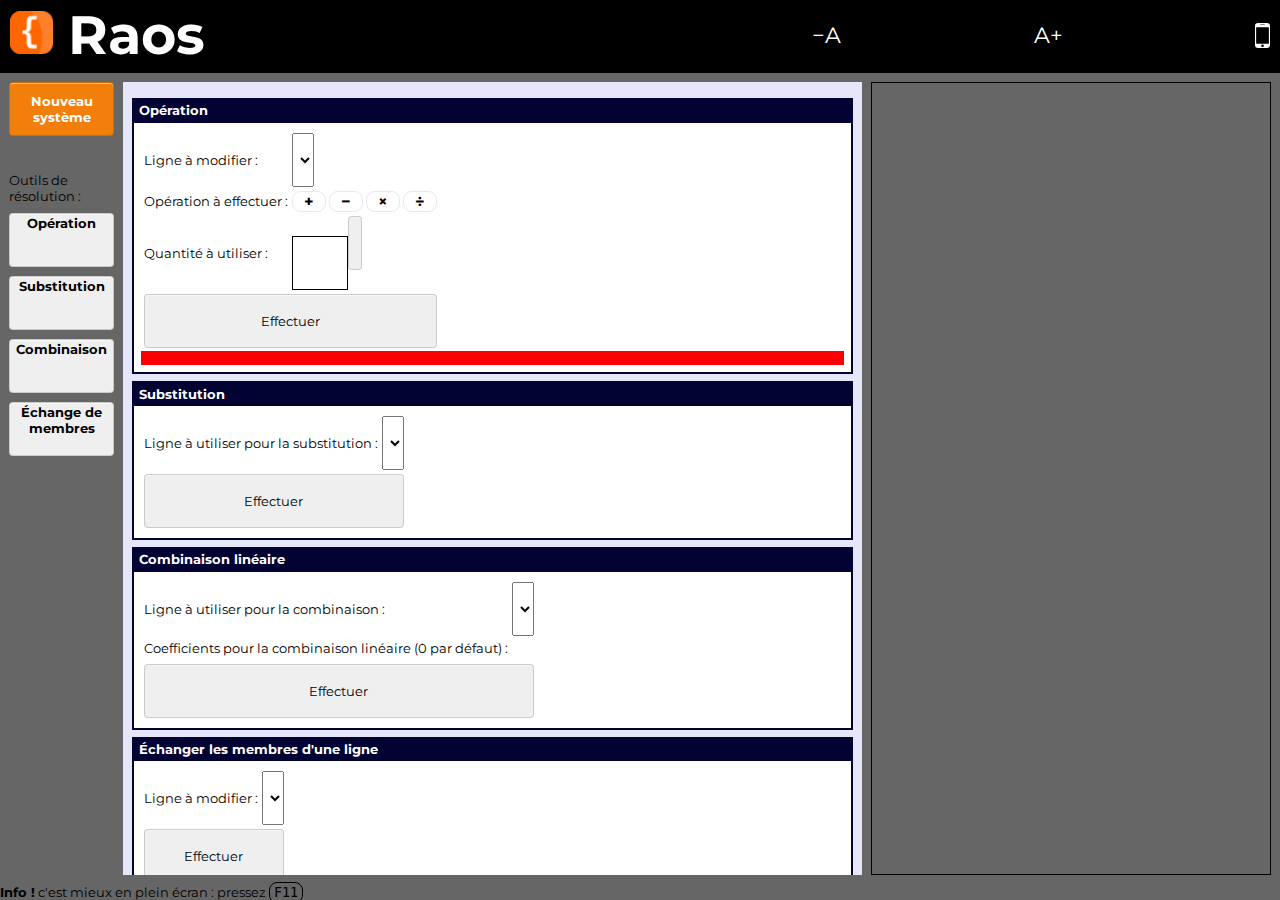
<file: raos.html>
<html>
    <!-- Raos v.0.2 -->
    <head>
        <meta http-equiv="Content-Type" content="text/html; charset=UTF-8" lang="fr_FR"/>

<meta name="viewport" content="target-densitydpi=device-dpi, width=device-width" 
/> 
        <script src="assets/MathJax/MathJax.js?config=TeX-AMS-MML_SVG"></script>
        <link rel="stylesheet" href="assets/raos.css" />
        <link rel="icon" type="image/png" href="assets/logo.png">

        <title>Raos v.0.1</title>
    </head>
    <body>
        <div id="screen-filler"> <!-- occupation de l'écran entier-->
            <div id="title-div"> <!-- barre titre avec doc et sélecteur -->
                <div id="title"><img src="assets/logo.png" style="height:.8em"/>&nbsp;Raos</div>
                <div id="manual-switch"></div>
                <div class="stretcher"></div>
                <div id="decrease-size" class="font-size-button">&minus;A</div>
                <div id="increase-size" class="font-size-button">A&plus;</div>
                <div id="mode-touch" class="mode-selector" data-state="0"><img src="assets/touch2.svg" height="25px"/></div>
                <!--<div id="mode-keyboard" class="mode-selector" data-state="1"><img src="assets/kbd2.svg" height="20px" /></div>-->
            </div> <!-- /title-div -->
            <div id="main-div" class="h-flex"> <!-- cadre principal de l'application -->
                <div id="menu-div" class="v-flex"> <!-- barre de boutons latérale -->
                    <!-- <button id="new-system" class="main-button">Nouveau système</button> -->
                    <button id="fast-input" class="main-button">Nouveau système</button>

                    <div>Outils de résolution :</div>
                    <button id="op-button" class="action-button">Opération</button>
                    <button id="subst-button" class="action-button">Substitution</button>
                    <button id="comb-button" class="action-button">Combinaison</button>
                    <button id="swap-button" class="action-button">Échange de membres</button>
                </div> <!-- /menu-div -->

                    
                    <div id="solve-div" class="v-container"> <!-- cadre recevant la résolution du système -->
                        <table id ="resolution-steps"> <!-- affichage des étapes de résolution -->
                        </table> <!-- /resolution-steps -->

                        <!-- Opération -->
                        <div id="op-container" class="action-container">
                            <div id="op-action" class="action-choice">Opération</div>
                            <div id="op-settings" class="action-settings">
                                <table class="action-form">
                                    <tr>
                                        <td>Ligne à modifier :</td>
                                        <td><select id="op-line"></select></td>
                                    </tr>
                                    <tr>
                                        <td>Opération à effectuer :</td>
                                        <td>
                                            <span id="op-add" class="op-choice">+</span>
                                            <span id="op-sub" class="op-choice">&minus;</span>
                                            <span id="op-mul" class="op-choice">&times;</span>
                                            <span id="op-div" class="op-choice">&divide;</span>
                                        </td>
                                    </tr>
                                    <tr>
                                        <td>Quantité à utiliser :</td>
                                        <td><input type="text" id="op-entry" class="math-entry" size="10"/><button id="op-entry-button"></button></td>
                                    </tr>
                                    <tr>
                                        <td colspan=2><button id="op-submit" class="action-submit">Effectuer</button></td>
                                    </tr>
                                </table>
                                <div id="op-error-container" class="transit error-container">
                                    <div id="error-message" class="error"></div>
                                </div>
                            </div> <!-- /op-settings -->
                        </div> <!-- /op-container -->


                        <div id="subst-container" class="action-container">
                            <div id="subst-action" class="action-choice">Substitution</div>
                            <div id="subst-settings" class="action-settings">
                                <table class="action-form">
                                    <tr>
                                        <td>Ligne à utiliser pour la substitution :</td>
                                        <td id=><select id="subst-line"></select></td>
                                    </tr>
                                    <tr>
                                        <td colspan=2><button id="subst-submit" class="action-submit">Effectuer</button></td>
                                    </tr>
                                </table>
                                <div id="subst-error-container" class="transit error-container"></div>
                            </div> <!-- /subst-settings -->
                        </div> <!-- /subst-container -->

                        <!-- Combinaison linéaire -->

                        <div id="comb-container" class="action-container">
                            <div id="comb-action" class="action-choice">Combinaison linéaire</div>
                            <div id="comb-settings" class="action-settings">
                                <table class="action-form">
                                    <tr>
                                        <td>Ligne à utiliser pour la combinaison :</td>
                                        <td><select id="comb-line"></select></td>
                                    </tr>
                                    <tr>
                                        <td>Coefficients pour la combinaison linéaire (0 par défaut) :</td>
                                    </tr>

                                    <tr><td colspan=2><table id="comb-coef-table"></table></td></tr>
                                    <tr>
                                        <td colspan=2><button id="comb-submit" class="action-submit">Effectuer</button></td>
                                    </tr>
                                </table>
                                <div id="comb-error-container" class="transit error-container"></div>
                            </div> <!-- /comb-settings -->
                        </div> <!-- /comb-container -->

                        <!-- Échange -->
                        <div id="swap-container" class="action-container">
    		                <div id="swap-action" class="action-choice">&Eacute;changer les membres d'une ligne</div>
    		                <div id="swap-settings" class="action-settings">
    		                    <table class="action-form">
    		                        <tr>
    		                            <td>Ligne à modifier :</td>
    		                            <td><select id="swap-line"></select></td>
    		                        </tr>
    		                        <tr>
    		                            <td colspan=2>
    		                                <button id="swap-submit" class="action-submit">Effectuer</button>
    		                            </td>
    		                        </tr>
    		                    </table>
    		                </div> <!-- /swap-settings -->
    		            </div> <!-- /swap-container -->
                    </div> <!-- /solve-div -->

                    <!-- TODO : pas moyen de charger le script après l'iframe.
                    C'est emmerdant. Peut-être delayer le chargement de l'aide.
                    Pourquoi ça ne pose pas de problème pour l'autre version ? -->

                    <div id="manual-div">
                        <!--iframe id="manual-iframe" src="mode_d_emploi/mode_d_emploi.html" width="100%" height="100%" />-->
                    </div> <!-- /manual-frame-div -->
            </div> <!-- /main-div -->

            <!-- Message d'accueil évanescent -->
            <div id="full-screen-message">
                <b>Info !</b> c'est mieux en plein écran : pressez <kbd>F11</kbd>
            </div>
        </div> <!-- /screen-filler -->

    </body>

    <!-- chargement des scripts -->
    <script src="assets/parser.js"></script></div>
    <script src="assets/raos.js"></script>
</html>

<!-- ⛒⛝☒⛌❎🟊🞮🞬🞭🞫🞪🞩🞨🛇🚫🗲🃠 -->
</file>
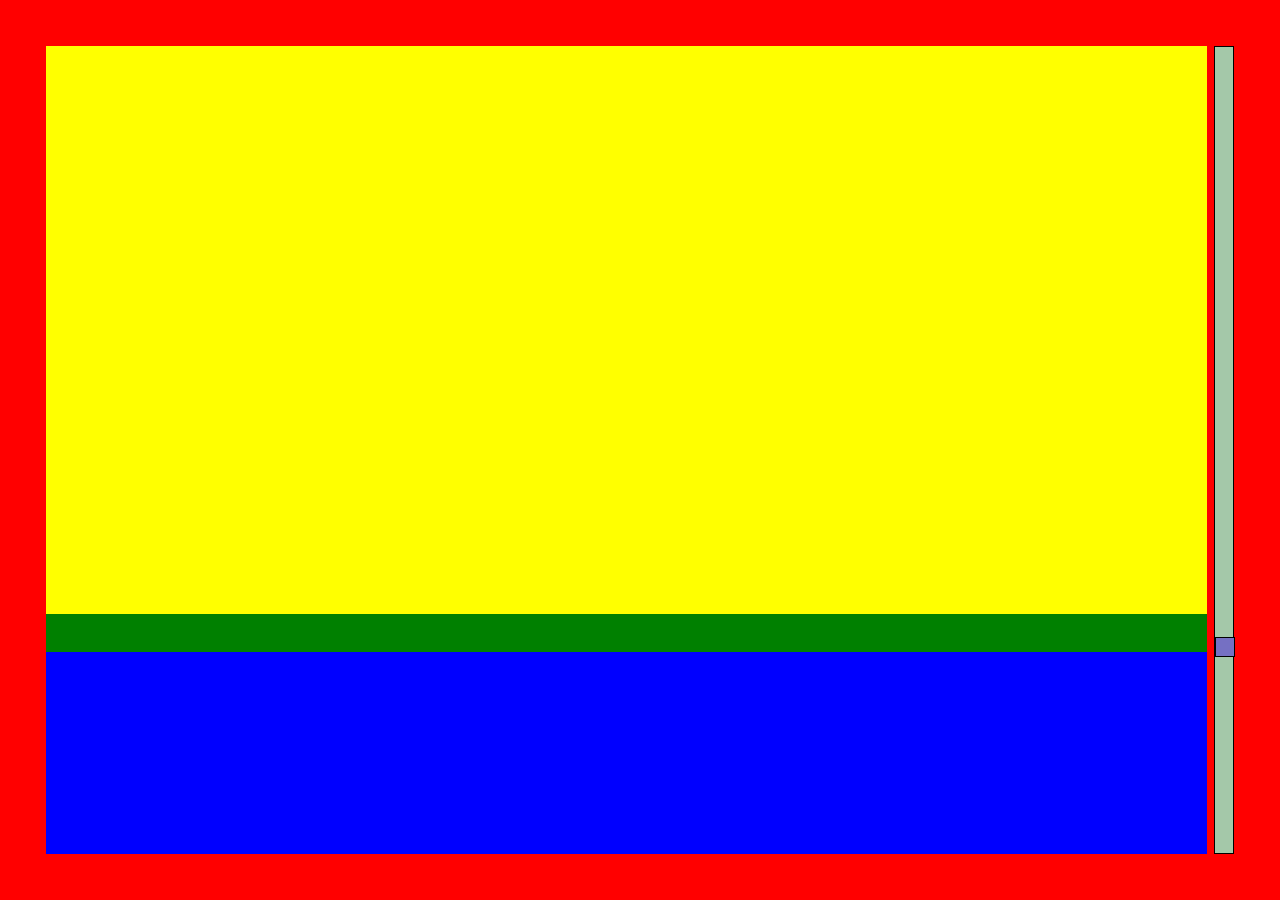
<file: test4.html>
<html>
	<head>
		<style type="text/css">
			* {
				box-sizing: border-box;
			}
			
			body {
				display: flex;
				flex-flow: row nowrap;
				position: absolute;
				top: 0pt;
				bottom: 0pt;
				left: 0pt;
				right: 0pt;
				background-color: red;
				padding: 1cm;
				overflow: hidden;
				justify-content: space-between;
				gap:.2cm;
				align-items: stretch;
				overflow-x: scroll;
			}
			
			#filler {
				background-color: green;
				display: flex;
				flex-flow: column nowrap;
				height: 100%;
				justify-content: space-between;
				gap: 1cm;
				flex: 1 1 0;
			}
			
			#first {
				background-color: yellow;
				flex: 1 1 0;
				width: 100%;
				padding: 1cm;
			}
			
			#second {
				background-color: blue;
				flex: 0 0 25%;
				width: 100%;
				padding: 1cm;
			}
			
			#pane-scrollbar {
				writing-mode: vertical-lr;
				direction: rtl;
				height: 100%;
			}
			
			/* https://danielstern.ca/range.css/?ref=css-tricks#/ */
			input[type=range] {
				height: 100%; 
				margin: 0px 0;
				background-color: transparent;
				-webkit-appearance: none;
			}
			
			input[type=range]:focus {
				outline: none;
			}
			
			input[type=range]::-webkit-slider-runnable-track {
				background: #a4c8a9;
				border: 0.2px solid #010101;
				height: 100%;
				width: 20px;
				cursor: pointer;
			}
			
			input[type=range]::-webkit-slider-thumb {
				margin-top: -0.2px;
				width: 20px;
				height: 20px;
				background: #7570c3;
				border: 1px solid #000000;
				cursor: pointer;
				-webkit-appearance: none;
			}
			
			input[type=range]:focus::-webkit-slider-runnable-track {
				background: #edf4ee;
			}
			
			input[type=range]::-moz-range-track {
				background: #a4c8a9;
				border: 0.2px solid #010101;
				height: 100%;
				width: 20px;
				cursor: pointer;
			}
			
			input[type=range]::-moz-range-thumb {
				width: 20px;
				height: 20px;
				background: #7570c3;
				border: 1px solid #000000;
				cursor: pointer;
			}
			
			input[type=range]::-ms-track {
				background: transparent;
				border-color: transparent;
				border-width: 0px 0;
				color: transparent;
				height: 100%;
				width: 20px;
				cursor: pointer;
			}
			
			input[type=range]::-ms-fill-lower {
				background: #5d9a65;
				border: 0.2px solid #010101;
			}
			
			input[type=range]::-ms-fill-upper {
				background: #a4c8a9;
				border: 0.2px solid #010101;
			}
			
			input[type=range]::-ms-thumb {
				width: 20px;
				height: 20px;
				background: #7570c3;
				border: 1px solid #000000;
				cursor: pointer;
				margin-top: 0px;
				/*Needed to keep the Edge thumb centred*/
			}
			
			input[type=range]:focus::-ms-fill-lower {
				background: #a4c8a9;
			}
			
			input[type=range]:focus::-ms-fill-upper {
				background: #edf4ee;
			}
			
			/*TODO: Use one of the selectors from https://stackoverflow.com/a/20541859/7077589 and figure out
			how to remove the virtical space around the range input in IE*/
			@supports (-ms-ime-align:auto) {
			/* Pre-Chromium Edge only styles, selector taken from hhttps://stackoverflow.com/a/32202953/7077589 */
			input[type=range] {
				margin: 0;
			/*Edge starts the margin from the thumb, not the track as other browsers do*/
			}
			}
			
		</style>
	</head>
	<body>
		<div id="filler">
			<div id="first">
			</div>
			<div id="second">
			</div>
		</div>
		<input type="range" id="pane-scrollbar" min="0" max="100" value="25">
		<script>
			const modifyablePane = document.getElementById('second');
			const paneScrollbar = document.getElementById('pane-scrollbar');

			// Handle scrolling when the range input changes
			paneScrollbar.addEventListener('input', () => {
				if (paneScrollbar.value < 25) {
					paneScrollbar.value = 25;
				} else if (paneScrollbar.value > 75) {
					paneScrollbar.value=75;
				}
				modifyablePane.style["flex"] = "0 0 " + paneScrollbar.value + "%";
			});

		</script>
	</body>
</html>
</file>
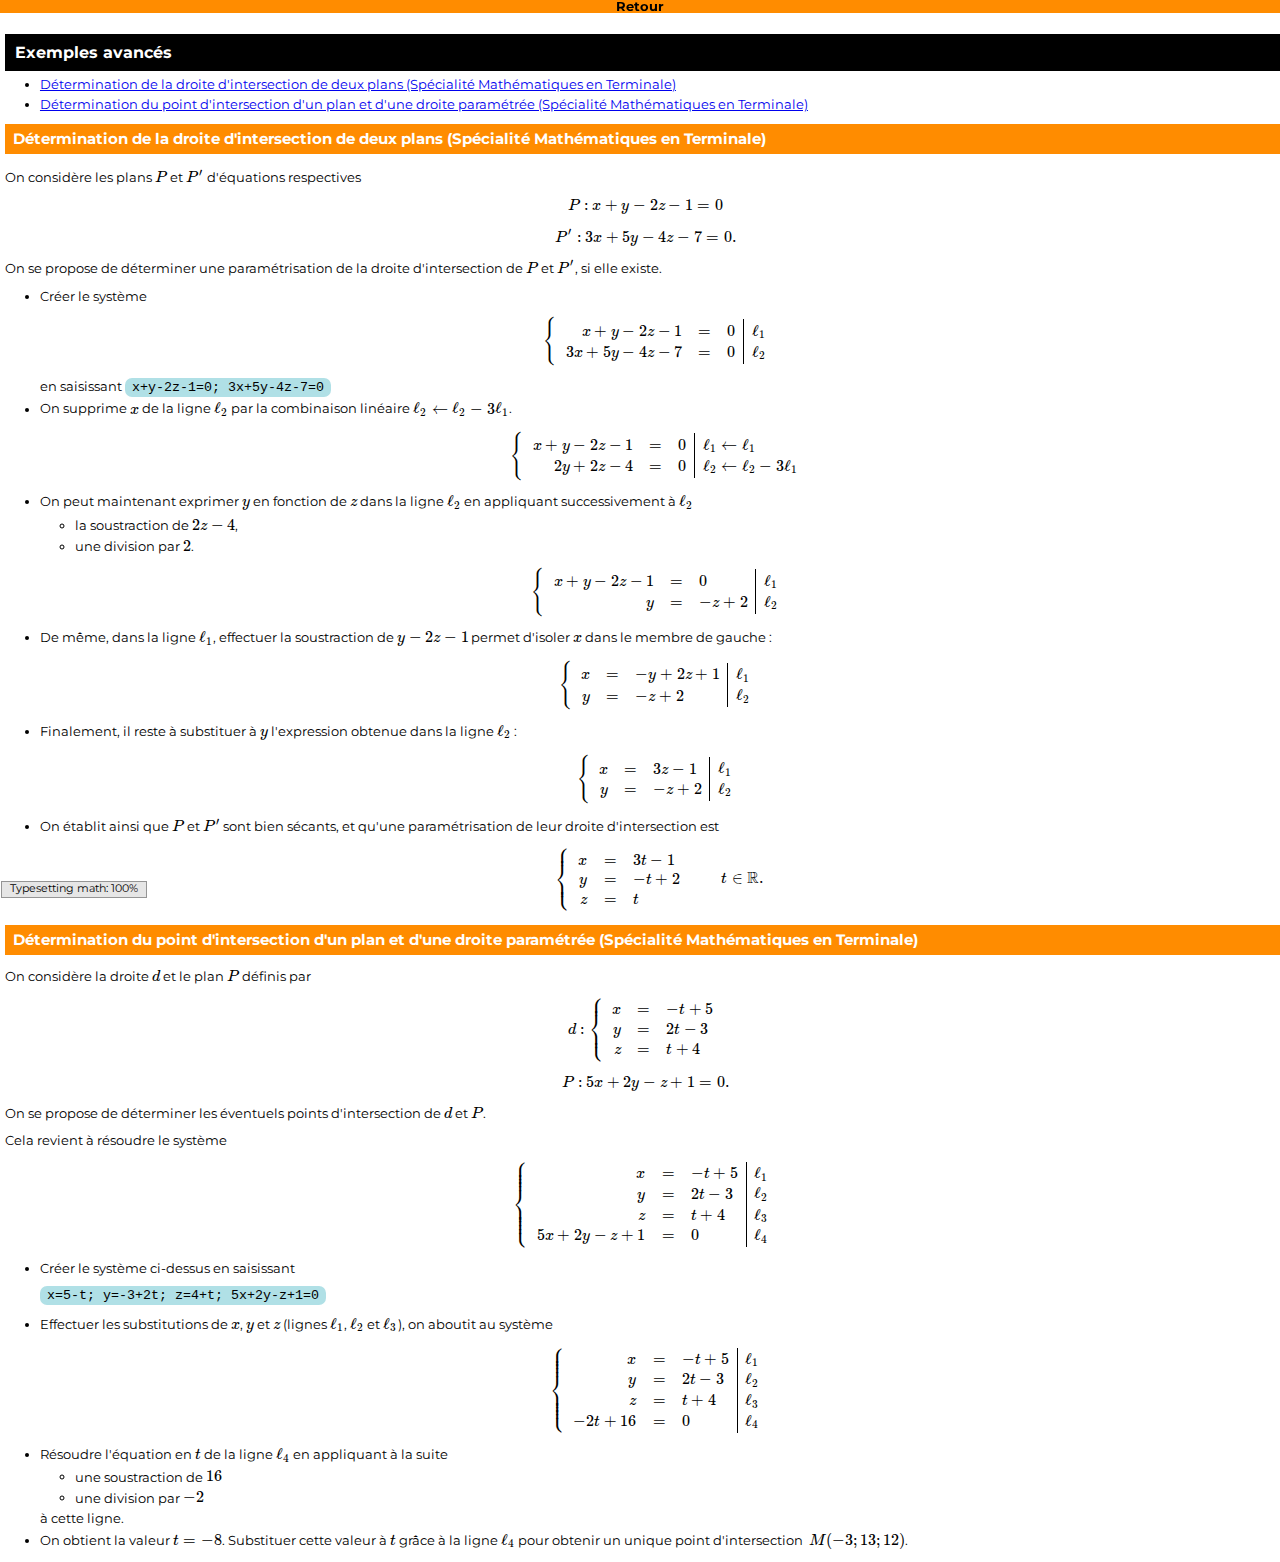
<file: mode_d_emploi/mde_ex_av.html>
<html>
<head>
    <meta http-equiv="Content-Type" content="application/xhtml+xml;charset=utf-8" lang="fr_FR" />
	<meta name="viewport" content="width=device-width" />
    <script src="../assets/MathJax/MathJax.js?config=TeX-AMS_HTML"></script>
	<title>Mode d'emploi de Raos</title>
    <link rel="stylesheet" href="mde.css"></link>
</head>
<body class="sub">

<div id="retour"><a href="index.html">Retour</a></div>

<h1 id="avance">Exemples avancés</h1>

<ul>
            <li><a href="#tuto-plan-plan">Détermination de la droite d'intersection de deux plans (Spécialité Mathématiques en Terminale)</a></li>
            <li><a href="#tuto-plan-droite">Détermination du point d'intersection d'un plan et d'une droite paramétrée (Spécialité Mathématiques en Terminale)</a></li>
            </ul>


    <h2 id="tuto-plan-plan">Détermination de la droite d'intersection de deux plans (Spécialité Mathématiques en Terminale)</h2>

    <p>On considère les plans \(P\) et \(P'\) d'équations respectives
        \[P:x+y-2z-1=0\]\[P':3x+5y-4z-7=0.\]
    On se propose de déterminer une paramétrisation de la droite d'intersection de \(P\) et \(P'\), si elle existe.</p>

    <ul>
        <li>Créer le système
            \[\left\{\begin{array}{rcl|l}
            x+y-2z-1 & = & 0 & \ell_{1}\\
            3x+5y-4z-7 & = & 0 & \ell_{2}\\
            \end{array}\right.\]
            en saisissant
        <span class="input">x+y-2z-1=0; 3x+5y-4z-7=0</span></li>

        <li>On supprime \(x\) de la ligne \(\ell_2\) par la combinaison linéaire \(\ell_2\leftarrow\ell_2-3\ell_1\).
            \[\left\{\begin{array}{rcl|l}
            x+y-2z-1 & = & 0 & \ell_{1}\leftarrow\ell_{1}\\
            2y+2z-4 & = & 0 & \ell_{2}\leftarrow\ell_{2}-3\ell_{1}\\
            \end{array}\right.\]</li>
        <li>On peut maintenant exprimer \(y\) en fonction de \(z\) dans la ligne \(\ell_2\) en appliquant successivement à \(\ell_2\)
            <ul>
                <li> la soustraction de \(2z-4\),</li>
                <li> une division par \(2\).</li>
            </ul>
            \[\left\{\begin{array}{rcl|l}
            x+y-2z-1 & = & 0 & \ell_{1}\\
            y & = & -z+2 & \ell_{2}\\
            \end{array}\right.\]
        </li>
        <li>De même, dans la ligne \(\ell_1\), effectuer la soustraction de \(y-2z-1\) permet d'isoler \(x\) dans le membre de gauche&nbsp;:
            \[\left\{\begin{array}{rcl|l}
            x & = & -y+2z+1 & \ell_{1}\\
            y & = & -z+2 & \ell_{2}\\
            \end{array}\right.\]
        </li>
        <li>Finalement, il reste à substituer à \(y\) l'expression obtenue dans la ligne \(\ell_2\)&nbsp;:
            \[\left\{\begin{array}{rcl|l}
            x & = & 3z-1 & \ell_{1}\\
            y & = & -z+2 & \ell_{2}\\
            \end{array}\right.\]
        </li>
        <li>On établit ainsi que \(P\) et \(P'\) sont bien sécants, et qu'une paramétrisation de leur droite d'intersection est
            \[\left\{\begin{array}{rcl|l}
            x & = & 3t-1 \\
            y & = & -t+2 \\
            z & = & t
\end{array}\right.\qquad t\in\mathbb{R}.\]</li>
</ul>

</ul></li></ol>


    <h2 id="tuto-plan-droite">Détermination du point d'intersection d'un plan et d'une droite paramétrée (Spécialité Mathématiques en Terminale)</h2>

    <p>On considère la droite \(d\) et le plan \(P\) définis par
    \[d:\left\{\begin{array}{rcl|l} x & = & -t+5 \\ y & = & 2t-3 \\ z & = & t+4 \end{array}\right.\]\[P : 5x+2y-z+1=0. \]</p>

    <p>On se propose de déterminer les éventuels points d'intersection de \(d\) et \(P\).</p>

    <p>Cela revient à résoudre le système \[\left\{\begin{array}{rcl|l}
    x & = & -t+5 & \ell_{1}\\
    y & = & 2t-3 & \ell_{2}\\
    z & = & t+4 & \ell_{3}\\
    5x+2y-z+1 & = & 0 & \ell_{4}\\
    \end{array}\right.\]</p>



    <ul>
        <li>Créer le système ci-dessus en saisissant 
    <p><span class="input">x=5-t; y=-3+2t; z=4+t; 5x+2y-z+1=0</span></p></li>
    <li>Effectuer les substitutions de \(x\), \(y\) et \(z\) (lignes \(\ell_1\), \(\ell_2\) et \(\ell_3\)), on aboutit au système
    \[\left\{\begin{array}{rcl|l}
    x & = & -t+5 & \ell_{1}\\
    y & = & 2t-3 & \ell_{2}\\
    z & = & t+4 & \ell_{3}\\
    -2t+16 & = & 0 & \ell_{4}\\
    \end{array}\right.\]
    </li>
    <li>Résoudre l'équation en \(t\) de la ligne \(\ell_4\) en appliquant à la suite
        <ul><li>une soustraction de \(16\)</li>
            <li>une division par \(-2\)</li>
        </ul>
        à cette ligne.
    </li>
    <li>On obtient la valeur \(t=-8\). Substituer cette valeur à \(t\) grâce à la ligne \(\ell_4\) pour obtenir un unique point d'intersection&nbsp; \(M(-3;13;12)\).

</body>
<script src="mde.js"></script>
</html>
</file>
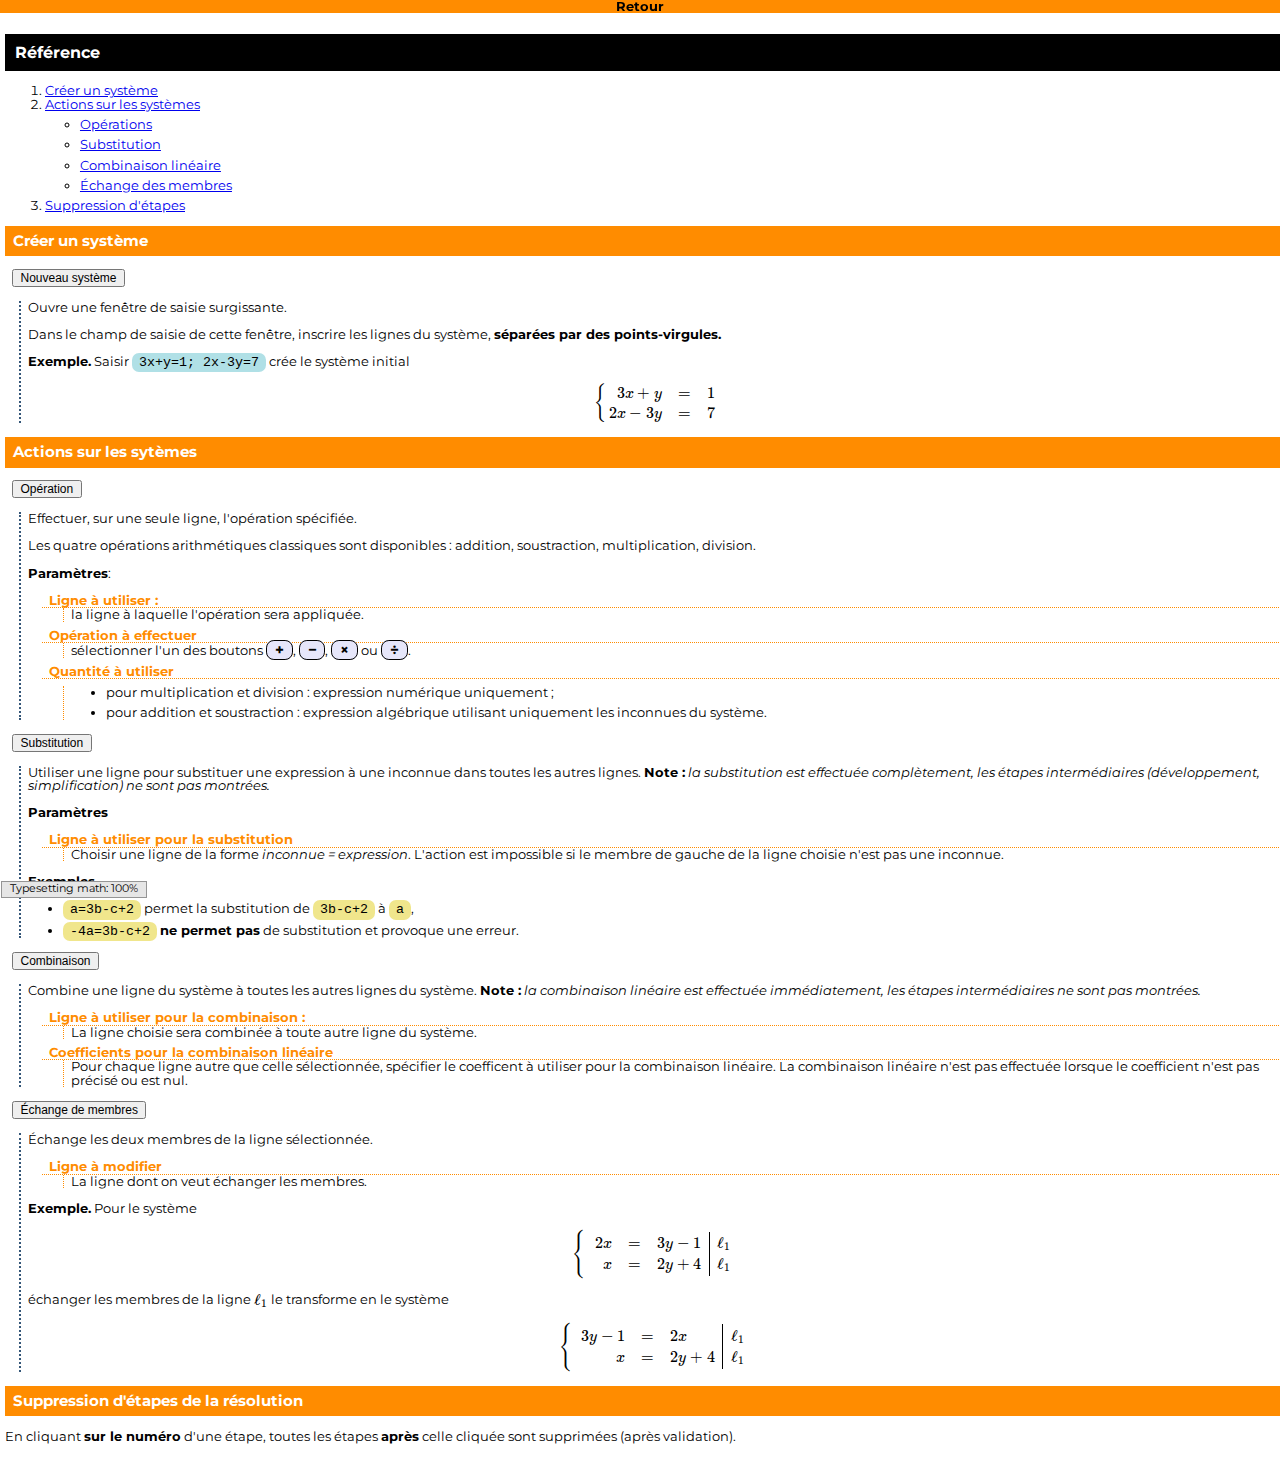
<file: mode_d_emploi/mde_ref.html>
<html>
<head>
    <meta http-equiv="Content-Type" content="application/xhtml+xml;charset=utf-8" lang="fr_FR" />
	<meta name="viewport" content="width=device-width" />
    <script src="../assets/MathJax/MathJax.js?config=TeX-AMS_HTML"></script>
	<title>Mode d'emploi de Raos</title>
    <link rel="stylesheet" href="mde.css"></link>
</head>
<body class="sub">

<div id="retour"><a href="index.html">Retour</a></div>

    <h1 id="reference">Référence</h1>

<ol>
    <li><a href="#creer">Créer un système</a></li>
    <li><a href="#actions">Actions sur les systèmes</a>
        <ul>
            <li><a href="#operations">Opérations</a></li>
            <li><a href="#substitution">Substitution</a></li>
            <li><a href="#combinaison">Combinaison linéaire</a></li>
            <li><a href="#echange">Échange des membres</a></li>
        </ul>
    </li>
    <li><a href="#suppression">Suppression d'étapes</a></li>
</ol>

    <h2 id="creer">Créer un système</h2>

    <dl class="commands">
        <dt><button>Nouveau système</button></dt>
        <dd><p>Ouvre une fenêtre de saisie surgissante.</p>
        <p>Dans le champ de saisie de cette fenêtre, inscrire les lignes du système, <b>séparées par des points-virgules.</b></p>

        <p><b>Exemple.</b> Saisir <span class="input">3x+y=1; 2x-3y=7</span> crée le système initial \[\left\lbrace\begin{array}{rcl}3x+y&=&1 \\ 2x-3y&=&7\end{array}\right.\]</p>
        </dd>
    </dl>

    <h2 id="actions">Actions sur les sytèmes</h2>
    <dl class="commands">
        <dt id="operations"><button>Opération</button></dt>
        <dd><p>Effectuer, sur une seule ligne, l'opération spécifiée.</p>
            <p>Les quatre opérations arithmétiques classiques sont disponibles : addition, soustraction, multiplication, division.</p>
            <p><b>Paramètres</b>:
                <dl class="parameters">
                    <dt>Ligne à utiliser : </dt>
                    <dd>la ligne à laquelle l'opération sera appliquée.</dd>
                    <dt>Opération à effectuer</dt><dd>sélectionner l'un des boutons <span class="op">&plus;</span>, <span class="op">&minus;</span>, <span class="op">&times;</span> ou <span class="op">&divide;</span>.</dd>
                    <dt>Quantité à utiliser</dt><dd>
                        <ul>
                            <li>pour multiplication et division : expression numérique uniquement ;</li>
                            <li>pour addition et soustraction : expression algébrique utilisant uniquement les inconnues du système.</li>
                        </ul>
                    </dd>
                </dl>
            </p>
        </dd>
        <dt id="substitution"><button>Substitution</button></dt>
        <dd>
            <p>Utiliser une ligne pour substituer une expression à une inconnue dans toutes les autres lignes. <b>Note :</b> <i>la substitution est effectuée complètement, les étapes intermédiaires (développement, simplification) ne sont pas montrées.</i></p>
            
            <p><b>Paramètres</b>
                <dl class="parameters">
                    <dt>Ligne à utiliser pour la substitution</dt>
                    <dd>Choisir une ligne de la forme <i>inconnue = expression</i>. L'action est impossible si le membre de gauche de la ligne choisie n'est pas une inconnue.
                    </dd>
                </dl>
            </p>

            <p>
                <b>Exemples.</b>
                <ul>
                    <li>
                        <span class="data">a=3b-c+2</span> permet la substitution de <span class="data">3b-c+2</span> à <span class="data">a</span>,
                    </li>
                    <li>
                        <span class="data">-4a=3b-c+2</span> <b>ne permet pas</b> de substitution et provoque une erreur.
                    </li>
                </ul>
            </p>
        </dd>

        <dt id="combinaison"><button>Combinaison</button></dt>
        <dd>
            <p>
                Combine une ligne du système à toutes les autres lignes du système. <b>Note :</b> <i>la combinaison linéaire est effectuée immédiatement, les étapes intermédiaires ne sont pas montrées.</i>
            </p> 
            <p>
                <dl class="parameters">
                    <dt>Ligne à utiliser pour la combinaison :</dt>
                    <dd>La ligne choisie sera combinée à toute autre ligne du système.
                    </dd>
                    <dt>Coefficients pour la combinaison linéaire</dt>
                    <dd>
                        Pour chaque ligne autre que celle sélectionnée, spécifier le coefficent à utiliser pour la combinaison linéaire. La combinaison linéaire n'est pas effectuée lorsque le coefficient n'est pas précisé ou est nul.
                    </dd>
                </dl>
            </p>
        </dd>

        <dt id="echange"><button>Échange de membres</button></dt>
        <dd><p>Échange les deux membres de la ligne sélectionnée.</p>
            <dl class="parameters">
                <dt>Ligne à modifier</dt>
                <dd>La ligne dont on veut échanger les membres.</dd>
            </dl>
            <p><b>Exemple.</b> Pour le système \[\left\lbrace\begin{array}{rcl|l}2x&=&3y-1&\ell_1\\x&=&2y+4&\ell_1\end{array}\right.\]
            échanger les membres de la ligne \(\ell_1\) le transforme en le système \[\left\lbrace\begin{array}{rcl|l}3y-1&=&2x&\ell_1\\x&=&2y+4&\ell_1\end{array}\right.\]</p>
        </dd>
    </dl>

    <h2 id="suppression">Suppression d'étapes de la résolution</h2>
    <p>En cliquant <b>sur le numéro</b> d'une étape, toutes les étapes <b>après</b> celle cliquée sont supprimées (après validation).</p>

</body>
<script src="mde.js"></script>
</html>
</file>
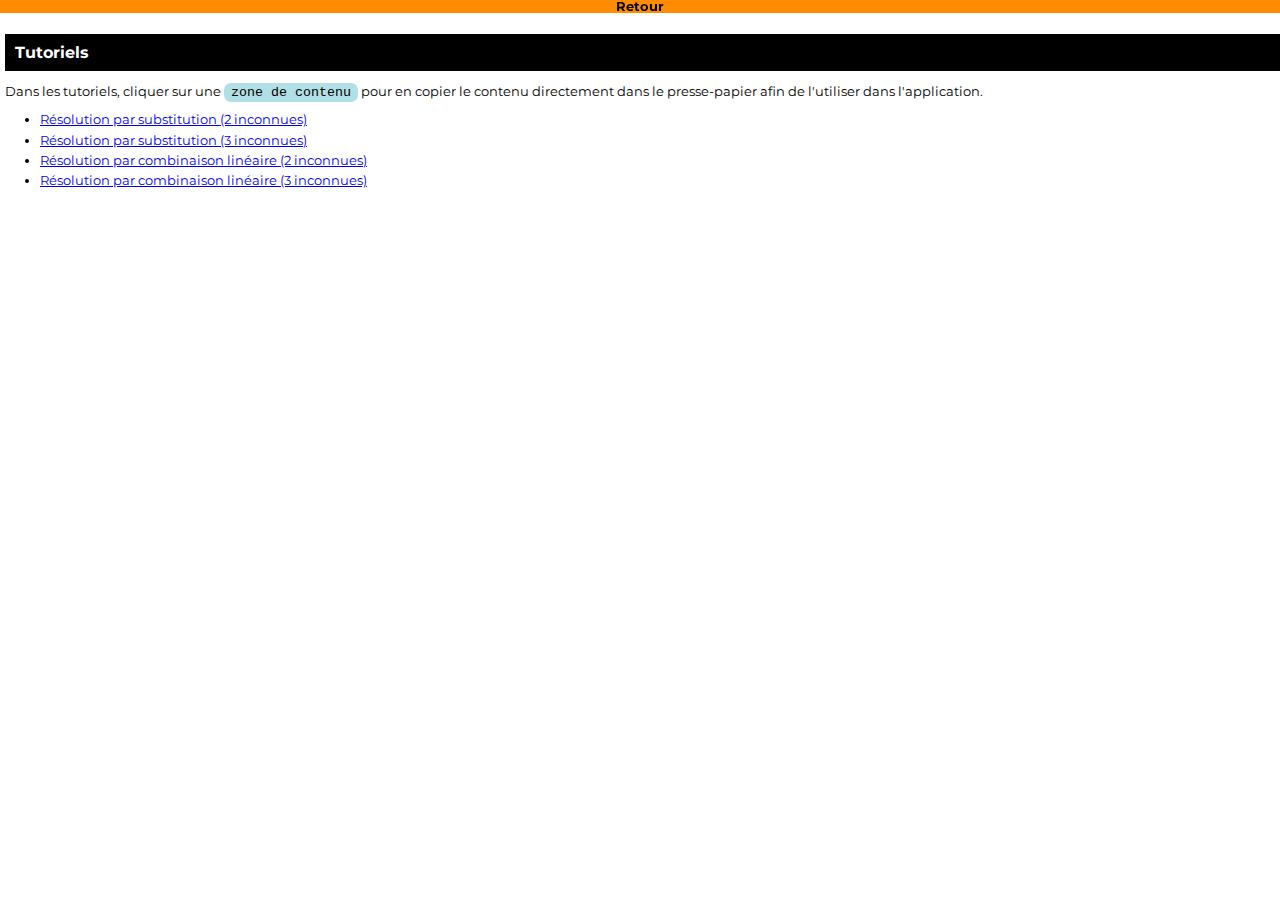
<file: mode_d_emploi/mde_tuto.html>
<html>
<head>
    <meta http-equiv="Content-Type" content="application/xhtml+xml;charset=utf-8" lang="fr_FR" />
	<meta name="viewport" content="width=device-width" />
    <script src="../assets/MathJax/MathJax.js?config=TeX-AMS_HTML"></script>
	<title>Mode d'emploi de Raos</title>
    <link rel="stylesheet" href="mde.css"></link>
</head>
<body class="sub">

<div id="retour"><a href="index.html">Retour</a></div>

    <h1 id="tutoriel">Tutoriels</h1>

    <p>Dans les tutoriels, cliquer sur une <span class="input">zone de contenu</span> pour en copier le contenu directement dans le presse-papier afin de l'utiliser dans l'application.</p>

    <p>
        <ul>
            <li><a href="mde_tuto1.html">Résolution par substitution (2 inconnues)</a></li>
            <li><a href="mde_tuto3.html">Résolution par substitution (3 inconnues)</a></li>
            <li><a href="mde_tuto2.html">Résolution par combinaison linéaire (2 inconnues)</a></li>
            <li><a href="mde_tuto4.html">Résolution par combinaison linéaire (3 inconnues)</a></li>
        </ul>
    </p>

</body>
<script src="mde.js"></script>
</html>
</file>
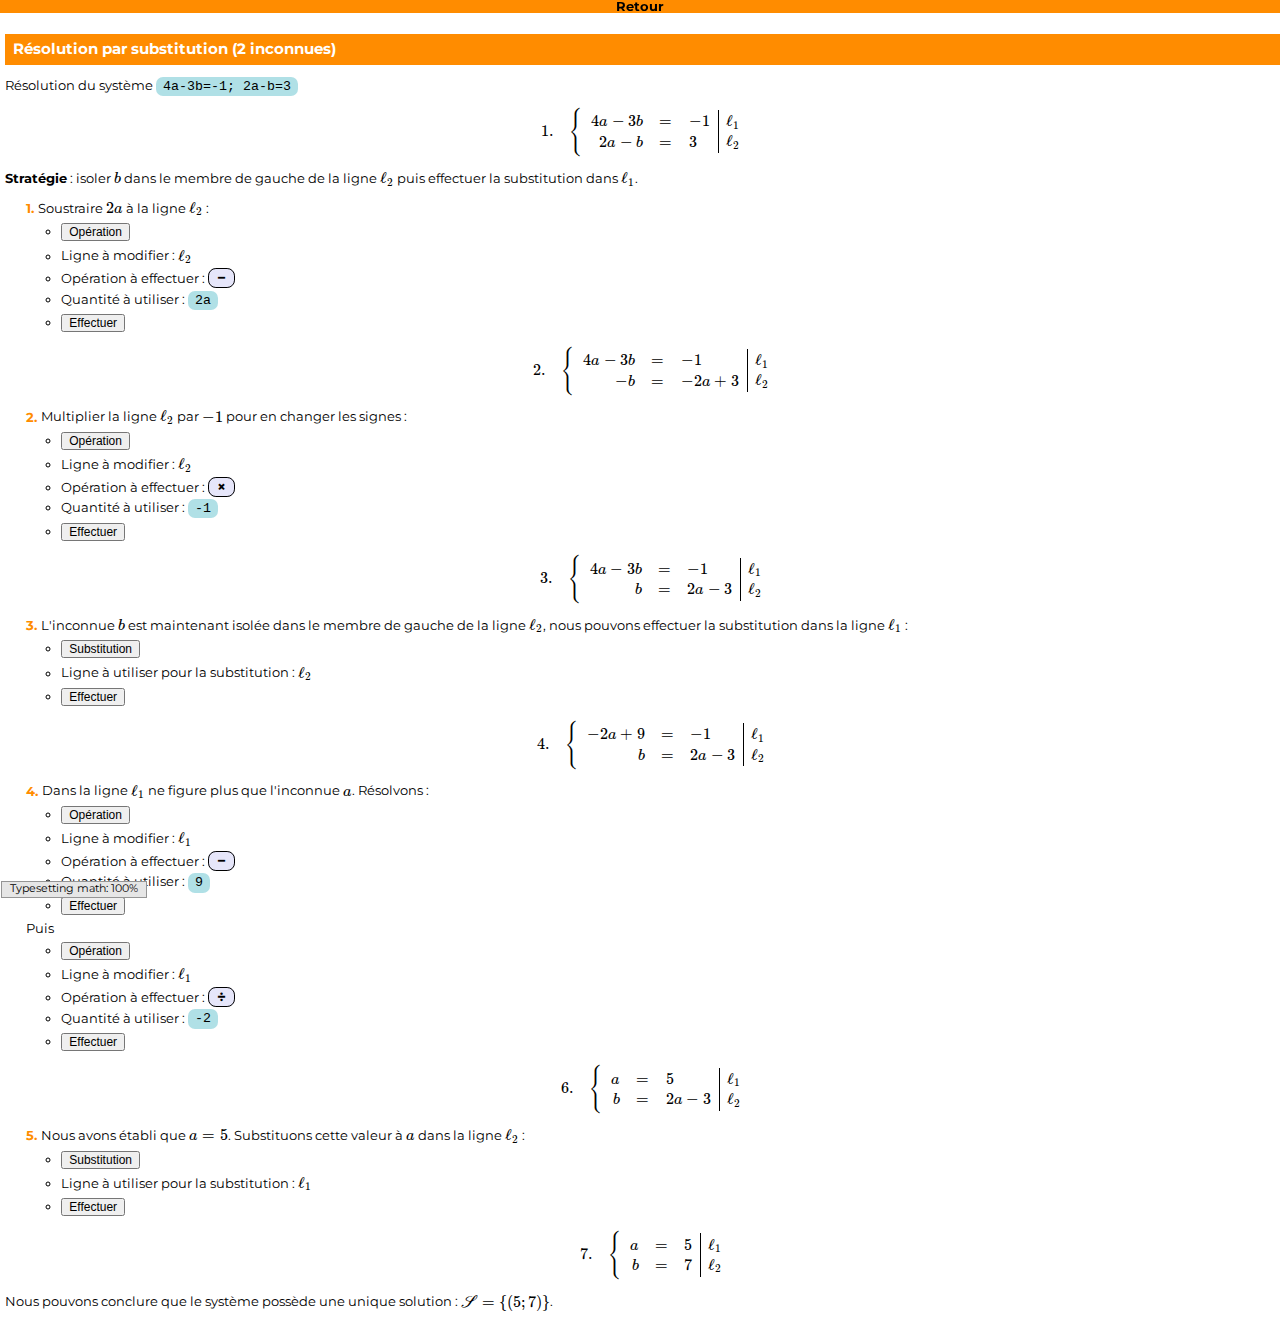
<file: mode_d_emploi/mde_tuto1.html>
<html>
<head>
    <meta http-equiv="Content-Type" content="application/xhtml+xml;charset=utf-8" lang="fr_FR" />
	<meta name="viewport" content="width=device-width" />
    <script src="../assets/MathJax/MathJax.js?config=TeX-AMS_HTML"></script>
	<title>Mode d'emploi de Raos</title>
    <link rel="stylesheet" href="mde.css"></link>
</head>
<body class="sub">

<div id="retour"><a href="mde_tuto.html">Retour</a></div>

    <h2 id="tuto-substitution">Résolution par substitution (2 inconnues)</h2>

    <p>Résolution du système <span class="input">4a-3b=-1; 2a-b=3</span> 
        \[1.\quad\left\{\begin{array}{rcl|l}
        4a-3b & = & -1 &\ell_1\\
        2a-b & = & 3 &\ell_2\\
        \end{array}\right.\]</p>

    <p><b>Stratégie</b> : isoler \(b\) dans le membre de gauche de la ligne \(\ell_2\) puis effectuer la substitution dans \(\ell_1\).</p>

    <ol class="l1">
        <li> Soustraire \(2a\) à la ligne \(\ell_2\)&nbsp;: 
            <ul>
                <li> <button>Opération</button> </li>
                <li> Ligne à modifier : \(\ell_2\) </li>
                <li> Opération à effectuer : <span class="op">&minus;</span></li>
                <li> Quantité à utiliser : <span class="input">2a</span></li>
                <li> <button>Effectuer</button>
            </ul>
            \[2.\quad \left\{\begin{array}{rcl|l}
            4a-3b & = & -1 & \ell_{1}\\
            -b & = & -2a+3 & \ell_{2}\\
            \end{array}\right.\]
        </li>
        <li>Multiplier la ligne \(\ell_2\) par \(-1\) pour en changer les signes&nbsp;:
            <ul>
                <li><button>Opération</button></li>
                <li>Ligne à modifier : \(\ell_2\)</li>
                <li>Opération à effectuer : <span class="op">&times;</span></li>
                <li>Quantité à utiliser : <span class="input">-1</span></li>
                <li><button>Effectuer</button></li>
            </ul>
            \[3.\quad
            \left\{\begin{array}{rcl|l}
            4a-3b & = & -1 & \ell_{1}\\
            b & = & 2a-3 & \ell_{2}\\
            \end{array}\right.\]
        </li>
        <li>
            L'inconnue \(b\) est maintenant isolée dans le membre de gauche de la ligne \(\ell_2\), nous pouvons effectuer la substitution dans la ligne \(\ell_1\)&nbsp;:
            <ul>
                <li><button>Substitution</button></li>
                <li>Ligne à utiliser pour la substitution : \(\ell_2\)</li>
                <li><button>Effectuer</button></li>
            </ul>
            \[4.\quad\left\{\begin{array}{rcl|l}
            -2a+9 & = & -1 & \ell_{1}\\
            b & = & 2a-3 & \ell_{2}\\
            \end{array}\right.\]
        </li>

        <li>Dans la ligne \(\ell_1\) ne figure plus que l'inconnue \(a\). Résolvons&nbsp;:
            <ul>
                <li><button>Opération</button></li>
                <li>Ligne à modifier : \(\ell_1\)</li>
                <li>Opération à effectuer : <span class="op">&minus;</span></li>
                <li>Quantité à utiliser : <span class="input">9</span></li>
                <li><button>Effectuer</button></li>
            </ul>
            Puis
            <ul>
                <li><button>Opération</button></li>
                <li>Ligne à modifier : \(\ell_1\)</li>
                <li>Opération à effectuer : <span class="op">&divide;</span></li>
                <li>Quantité à utiliser : <span class="input">-2</span></li>
                <li><button>Effectuer</button></li>
            </ul>
            \[6.\quad \left\{\begin{array}{rcl|l}
            a & = & 5 & \ell_{1}\\
            b & = & 2a-3 & \ell_{2}\\
            \end{array}\right.\]
        </li>

        <li>Nous avons établi que \(a=5\). Substituons cette valeur à \(a\) dans la ligne \(\ell_2\)&nbsp;:
            <ul>
                <li><button>Substitution</button></li>
                <li>Ligne à utiliser pour la substitution : \(\ell_1\)</li>
                <li><button>Effectuer</button></li>
            </ul>
            \[7.\quad\left\{\begin{array}{rcl|l}
            a & = & 5 & \ell_{1}\\
            b & = & 7 & \ell_{2}\\
            \end{array}\right.\]
        </li>

    </ol>

    Nous pouvons conclure que le système possède une unique solution : \(\mathscr S=\{(5;7)\}\).
    
</body>
<script src="mde.js"></script>
</html>
</file>
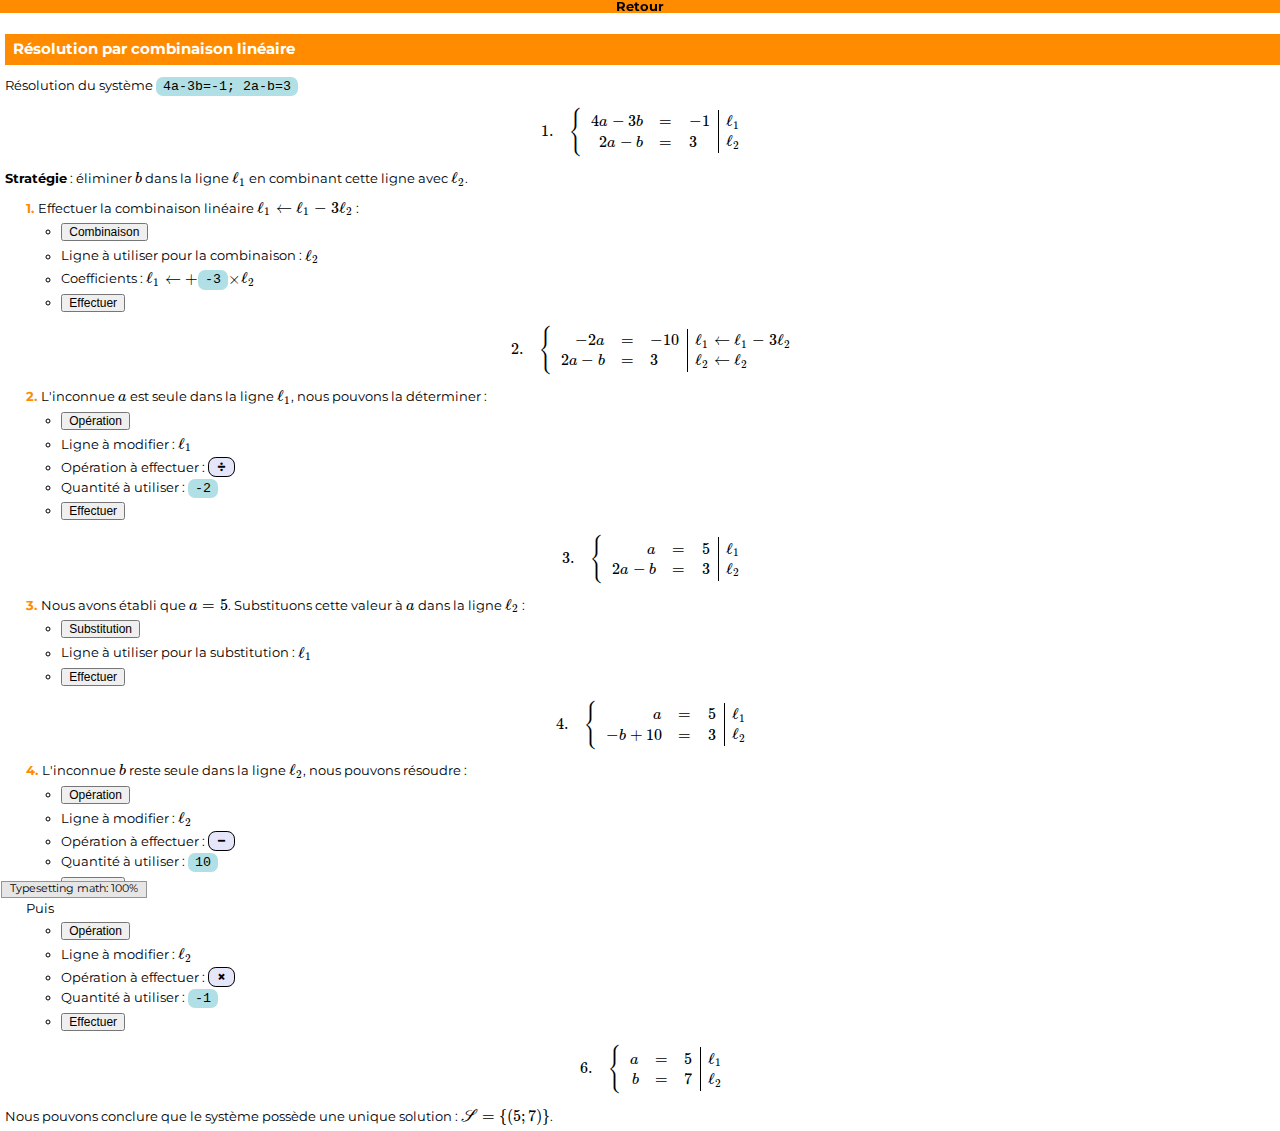
<file: mode_d_emploi/mde_tuto2.html>
<html>
<head>
    <meta http-equiv="Content-Type" content="application/xhtml+xml;charset=utf-8" lang="fr_FR" />
	<meta name="viewport" content="width=device-width" />
    <script src="../assets/MathJax/MathJax.js?config=TeX-AMS_HTML"></script>
	<title>Mode d'emploi de Raos</title>
    <link rel="stylesheet" href="mde.css"></link>
</head>
<body class="sub">

<div id="retour"><a href="mde_tuto.html">Retour</a></div>


    <h2 id="tuto-combinaison">Résolution par combinaison linéaire</h2>


    <p>Résolution du système <span class="input">4a-3b=-1; 2a-b=3</span> 
        \[1.\quad\left\{\begin{array}{rcl|l}
        4a-3b & = & -1 &\ell_1\\
        2a-b & = & 3 &\ell_2\\
        \end{array}\right.\]</p>

    <p><b>Stratégie</b> : éliminer \(b\) dans la ligne \(\ell_1\) en combinant cette ligne avec \(\ell_2\).</p>

    <ol class="l1">
        <li>Effectuer la combinaison linéaire \(\ell_1\leftarrow\ell_1-3\ell_2\)&nbsp;:
            <ul>
                <li><button>Combinaison</button></li>
                <li>Ligne à utiliser pour la combinaison&nbsp;: \(\ell_2\)</li>
                <li>Coefficients&nbsp;: \(\ell_1\leftarrow+\)<span class="input">-3</span>\(\times\ell_2\)</li>
                <li><button>Effectuer</button></li>
            </ul>
            \[2.\quad \left\{\begin{array}{rcl|l}
            -2a & = & -10 & \ell_{1}\leftarrow\ell_{1}-3\ell_{2}\\
            2a-b & = & 3 & \ell_{2}\leftarrow\ell_{2}\\
            \end{array}\right.\]
        </li>
        <li>L'inconnue \(a\) est seule dans la ligne \(\ell_1\), nous pouvons la déterminer&nbsp;:
            <ul>
                <li><button>Opération</button></li>
                <li>Ligne à modifier : \(\ell_1\)</li>
                <li>Opération à effectuer : <span class="op">&divide;</span></li>
                <li>Quantité à utiliser : <span class="input">-2</span></li>
                <li><button>Effectuer</button></li>
            </ul>
            \[3.\quad\left\{\begin{array}{rcl|l}
            a & = & 5 & \ell_{1}\\
            2a-b & = & 3 & \ell_{2}\\
            \end{array}\right.\]
        </li>

        <li>Nous avons établi que \(a=5\). Substituons cette valeur à \(a\) dans la ligne \(\ell_2\)&nbsp;:
            <ul>
                <li><button>Substitution</button></li>
                <li>Ligne à utiliser pour la substitution : \(\ell_1\)</li>
                <li><button>Effectuer</button></li>
            </ul>
            \[4.\quad\left\{\begin{array}{rcl|l}
            a & = & 5 & \ell_{1}\\
            -b+10 & = & 3 & \ell_{2}\\
            \end{array}\right.\]
        </li>
        <li>L'inconnue \(b\) reste seule dans la ligne \(\ell_2\), nous pouvons résoudre&nbsp;:
            <ul>
                <li><button>Opération</button></li>
                <li>Ligne à modifier : \(\ell_2\)</li>
                <li>Opération à effectuer : <span class="op">&minus;</span></li>
                <li>Quantité à utiliser : <span class="input">10</span></li>
                <li><button>Effectuer</button></li>
            </ul>
            Puis
            <ul>
                <li><button>Opération</button></li>
                <li>Ligne à modifier : \(\ell_2\)</li>
                <li>Opération à effectuer : <span class="op">&times;</span></li>
                <li>Quantité à utiliser : <span class="input">-1</span></li>
                <li><button>Effectuer</button></li>
            </ul>
            \[6.\quad\left\{\begin{array}{rcl|l}
            a & = & 5 & \ell_{1}\\
            b & = & 7 & \ell_{2}\\
            \end{array}\right.\]
    </ol>
    Nous pouvons conclure que le système possède une unique solution : \(\mathscr S=\{(5;7)\}\).

</body>
<script src="mde.js"></script>
</html>
</file>
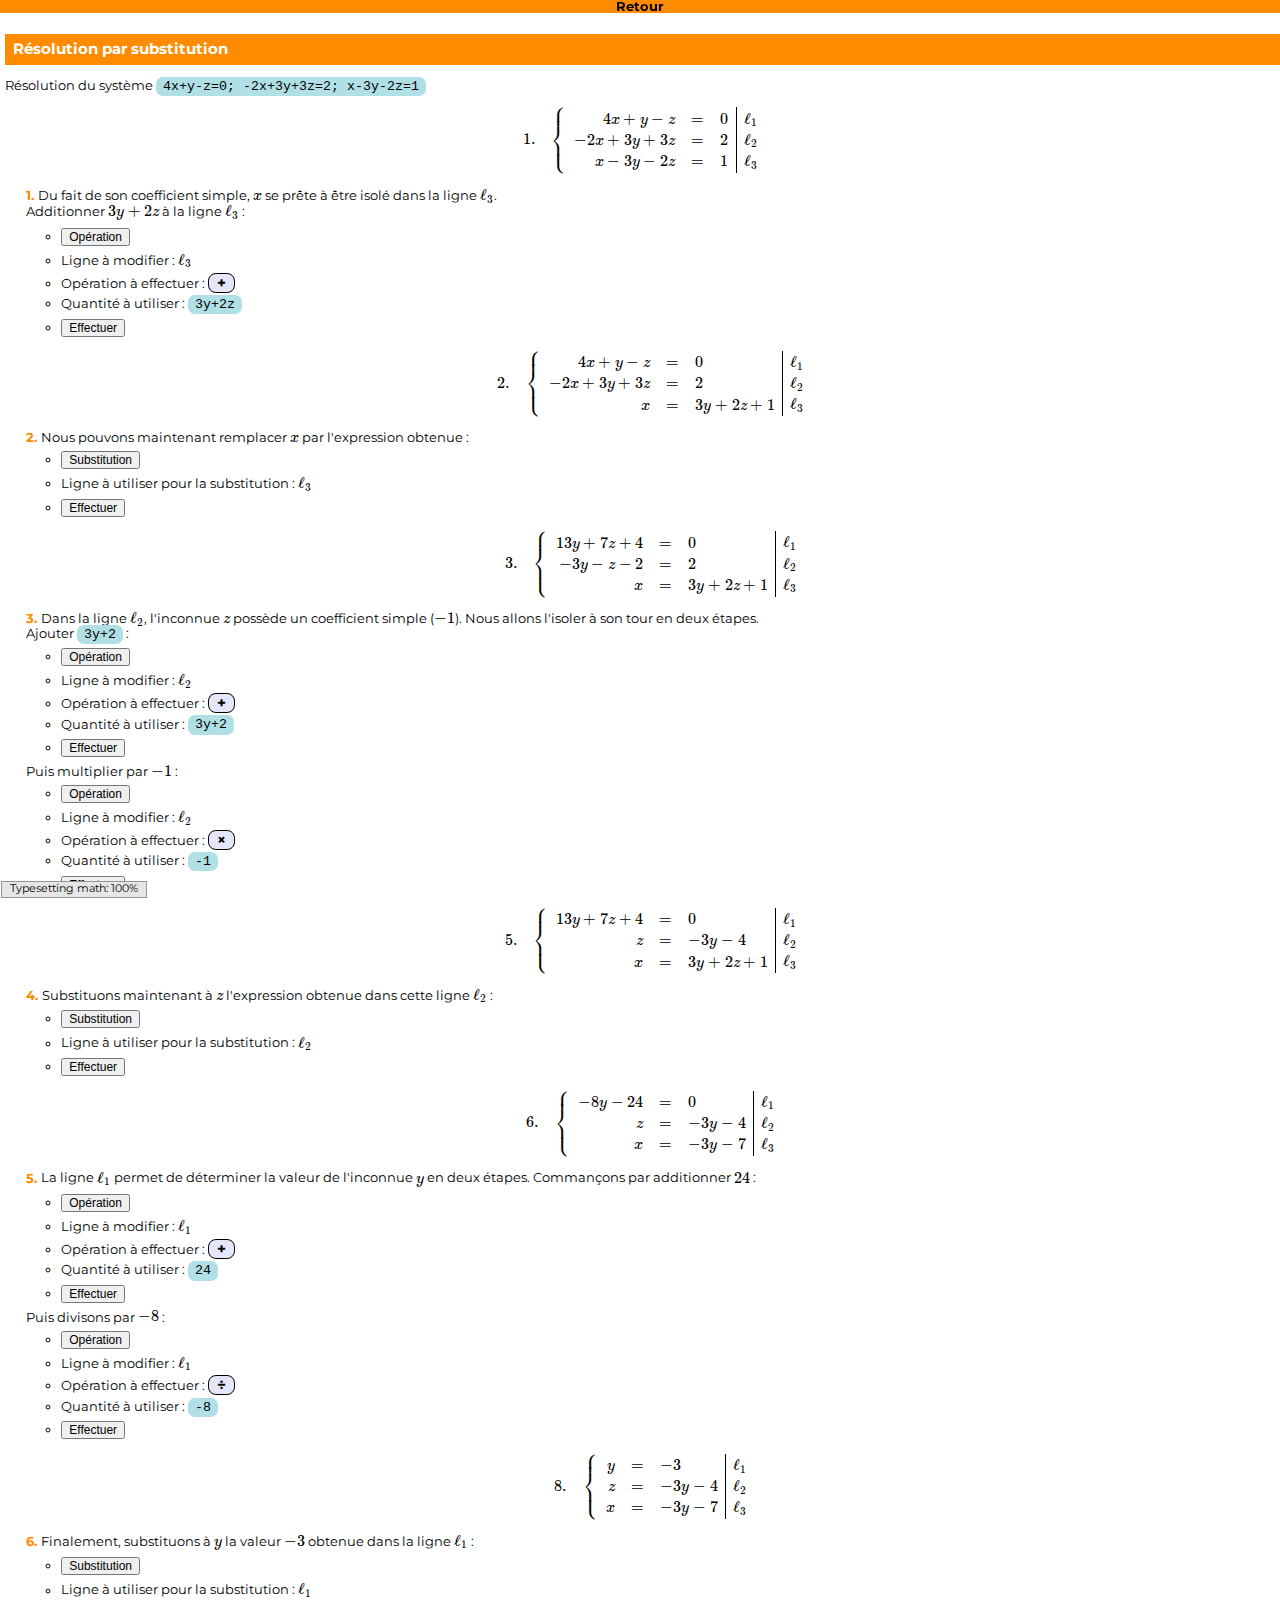
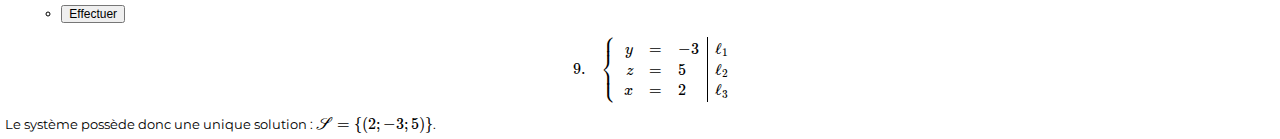
<file: mode_d_emploi/mde_tuto3.html>
<html>
<head>
    <meta http-equiv="Content-Type" content="application/xhtml+xml;charset=utf-8" lang="fr_FR" />
	<meta name="viewport" content="width=device-width" />
    <script src="../assets/MathJax/MathJax.js?config=TeX-AMS_HTML"></script>
	<title>Mode d'emploi de Raos</title>
    <link rel="stylesheet" href="mde.css"></link>
</head>
<body class="sub">

<div id="retour"><a href="mde_tuto.html">Retour</a></div>


    <h2 id="tuto-combinaison">Résolution par substitution</h2>

   <p>Résolution du système <span class="input">4x+y-z=0; -2x+3y+3z=2; x-3y-2z=1</span> 
        \[1.\quad\left\{\begin{array}{rcl|l}
        4x+y-z & = & 0 & \ell_{1}\\
        -2x+3y+3z & = & 2 & \ell_{2}\\
        x-3y-2z & = & 1 & \ell_{3}\\
        \end{array}\right.\]</p>

    <ol class="l1">
        <li> Du fait de son coefficient simple, \(x\) se prête à être isolé dans la ligne \(\ell_3\).<br>
            Additionner \(3y+2z\) à la ligne \(\ell_3\)&nbsp;: 
            <ul>
                <li> <button>Opération</button> </li>
                <li> Ligne à modifier : \(\ell_3\) </li>
                <li> Opération à effectuer : <span class="op">&plus;</span></li>
                <li> Quantité à utiliser : <span class="input">3y+2z</span></li>
                <li> <button>Effectuer</button>
            </ul>
            \[2.\quad \left\{\begin{array}{rcl|l}
            4x+y-z & = & 0 & \ell_{1}\\
            -2x+3y+3z & = & 2 & \ell_{2}\\
            x & = & 3y+2z+1 & \ell_{3}\\
            \end{array}\right.\]
        </li>
        <li>Nous pouvons maintenant remplacer \(x\) par l'expression obtenue&nbsp;:
            <ul>
                <li><button>Substitution</button></li>
                <li>Ligne à utiliser pour la substitution : \(\ell_3\)</li>
                <li><button>Effectuer</button></li>
            </ul>
            \[3.\quad\left\{\begin{array}{rcl|l}
            13y+7z+4 & = & 0 & \ell_{1}\\
            -3y-z-2 & = & 2 & \ell_{2}\\
            x & = & 3y+2z+1 & \ell_{3}\\
            \end{array}\right.\]
        </li>

        <li>Dans la ligne \(\ell_2\), l'inconnue \(z\) possède un coefficient simple (\(-1\)). Nous allons l'isoler à son tour en deux étapes.<br>
            Ajouter <span class="input">3y+2</span>&nbsp;:
            <ul>
                <li><button>Opération</button></li>
                <li>Ligne à modifier : \(\ell_2\)</li>
                <li>Opération à effectuer : <span class="op">&plus;</span></li>
                <li>Quantité à utiliser : <span class="input">3y+2</span></li>
                <li><button>Effectuer</button></li>
            </ul>
            Puis multiplier par \(-1\)&nbsp;:
            <ul>
                <li><button>Opération</button></li>
                <li>Ligne à modifier : \(\ell_2\)</li>
                <li>Opération à effectuer : <span class="op">&times;</span></li>
                <li>Quantité à utiliser : <span class="input">-1</span></li>
                <li><button>Effectuer</button></li>
            </ul>
            \[5.\quad \left\{\begin{array}{rcl|l}
            13y+7z+4 & = & 0 & \ell_{1}\\
            z & = & -3y-4 & \ell_{2}\\
            x & = & 3y+2z+1 & \ell_{3}\\
            \end{array}\right.\]
        </li>

        <li>Substituons maintenant à \(z\) l'expression obtenue dans cette ligne \(\ell_2\)&nbsp;:
            <ul>
                <li><button>Substitution</button></li>
                <li>Ligne à utiliser pour la substitution : \(\ell_2\)</li>
                <li><button>Effectuer</button></li>
            </ul>
            \[6.\quad\left\{\begin{array}{rcl|l}
            -8y-24 & = & 0 & \ell_{1}\\
            z & = & -3y-4 & \ell_{2}\\
            x & = & -3y-7 & \ell_{3}\\
            \end{array}\right.\]
        </li>
        <li>La ligne \(\ell_1\) permet de déterminer la valeur de l'inconnue \(y\) en deux étapes. Commançons par additionner \(24\)&nbsp;:
            <ul>
                <li><button>Opération</button></li>
                <li>Ligne à modifier : \(\ell_1\)</li>
                <li>Opération à effectuer : <span class="op">&plus;</span></li>
                <li>Quantité à utiliser : <span class="input">24</span></li>
                <li><button>Effectuer</button></li>
            </ul>
        Puis divisons par \(-8\)&nbsp;:
            <ul>
                <li><button>Opération</button></li>
                <li>Ligne à modifier : \(\ell_1\)</li>
                <li>Opération à effectuer : <span class="op">&divide;</span></li>
                <li>Quantité à utiliser : <span class="input">-8</span></li>
                <li><button>Effectuer</button></li>
            </ul>
            \[8.\quad \left\{\begin{array}{rcl|l}
            y & = & -3 & \ell_{1}\\
            z & = & -3y-4 & \ell_{2}\\
            x & = & -3y-7 & \ell_{3}\\
            \end{array}\right.\]
        </li>
        <li>Finalement, substituons à \(y\) la valeur \(-3\) obtenue dans la ligne \(\ell_1\)&nbsp;:
            <ul>
                <li><button>Substitution</button></li>
                <li>Ligne à utiliser pour la substitution : \(\ell_1\)</li>
                <li><button>Effectuer</button></li>
            </ul>
            \[9.\quad\left\{\begin{array}{rcl|l}
            y & = & -3 & \ell_{1}\\
            z & = & 5 & \ell_{2}\\
            x & = & 2 & \ell_{3}\\
            \end{array}\right.\]
        </li>
    </ol>

    Le système possède donc une unique solution&nbsp;: \(\mathscr S=\{(2; -3; 5)\}\).

</body>
<script src="mde.js"></script>
</html>
</file>
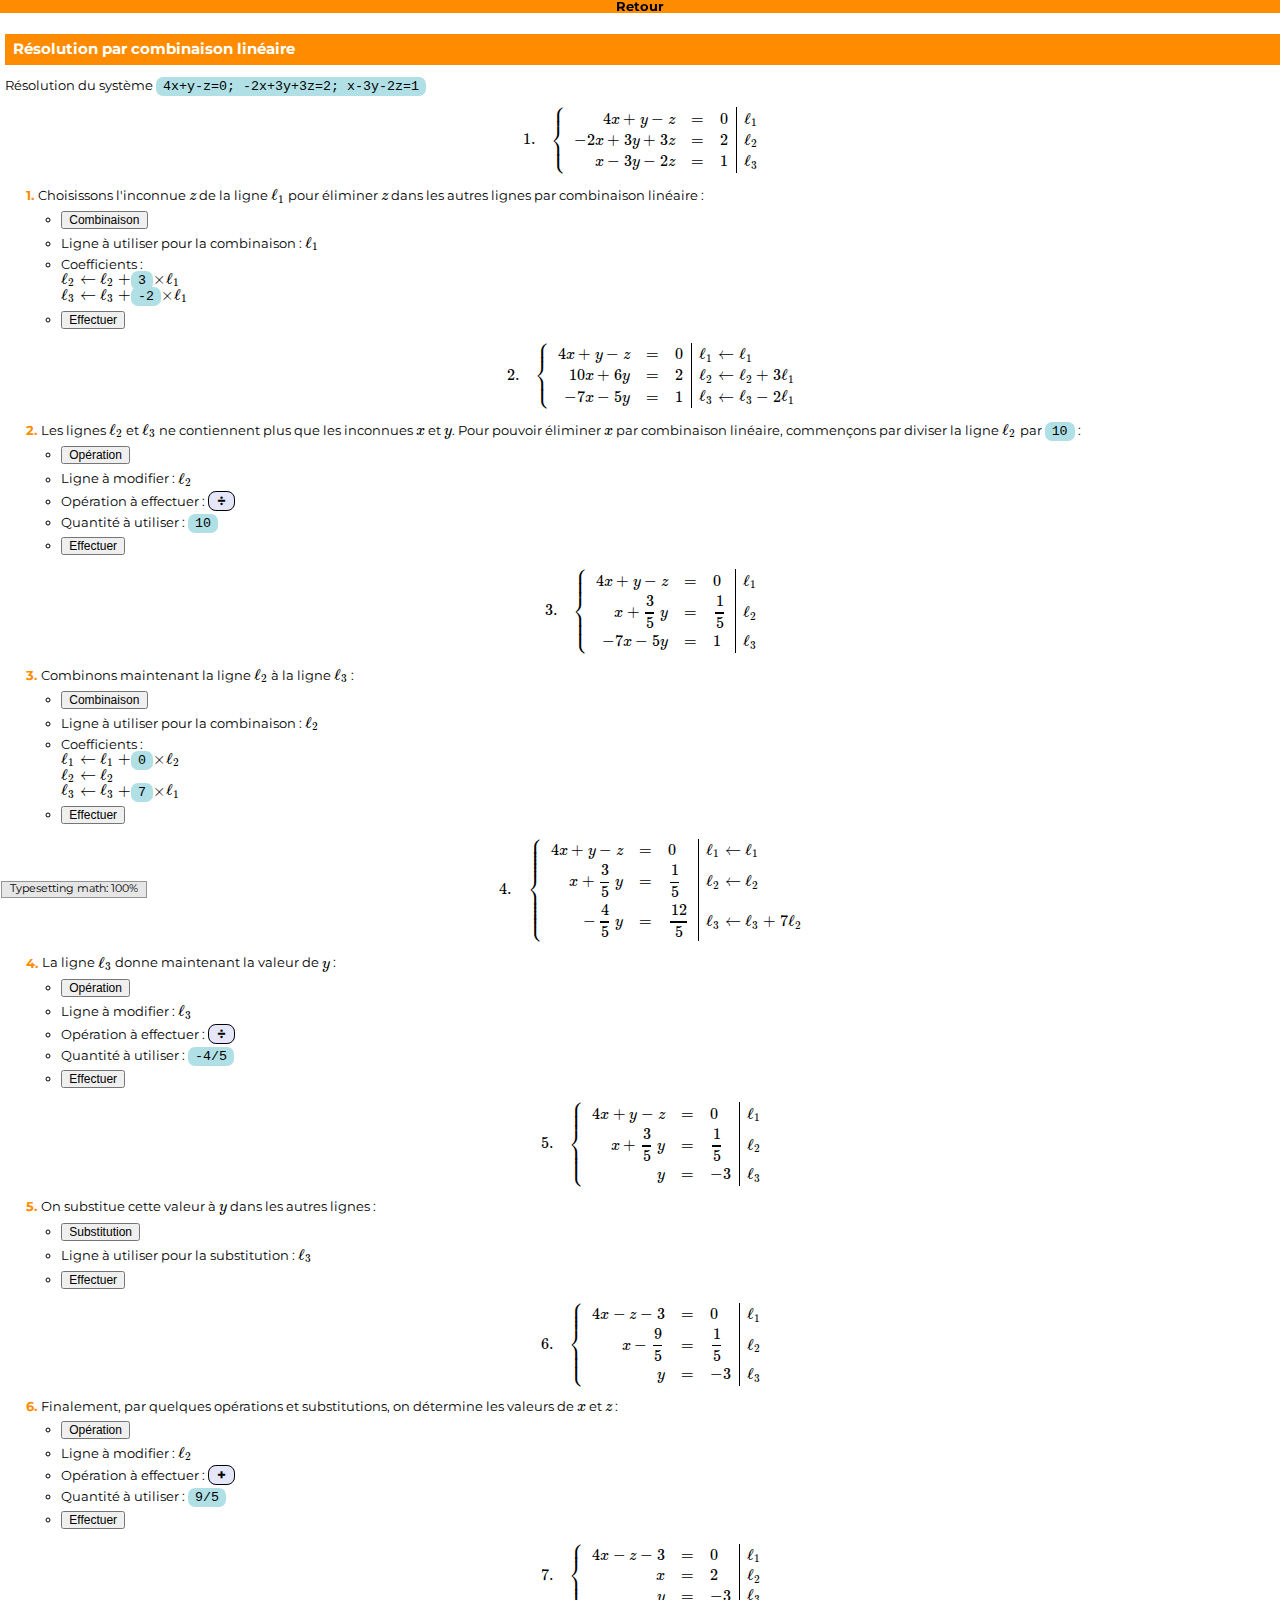
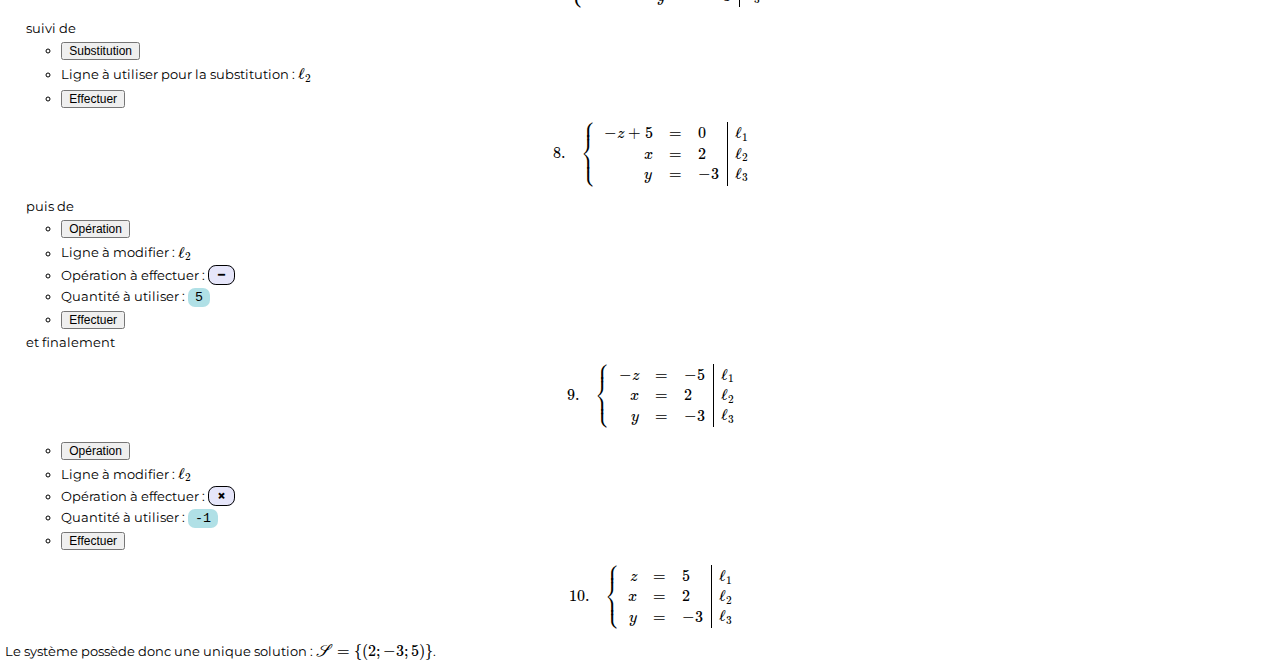
<file: mode_d_emploi/mde_tuto4.html>
<html>
<head>
    <meta http-equiv="Content-Type" content="application/xhtml+xml;charset=utf-8" lang="fr_FR" />
	<meta name="viewport" content="width=device-width" />
    <script src="../assets/MathJax/MathJax.js?config=TeX-AMS_HTML"></script>
	<title>Mode d'emploi de Raos</title>
    <link rel="stylesheet" href="mde.css"></link>
</head>
<body class="sub">

<div id="retour"><a href="mde_tuto.html">Retour</a></div>


    <h2 id="tuto-combinaison">Résolution par combinaison linéaire</h2>

   <p>Résolution du système <span class="input">4x+y-z=0; -2x+3y+3z=2; x-3y-2z=1</span> 
        \[1.\quad\left\{\begin{array}{rcl|l}
        4x+y-z & = & 0 & \ell_{1}\\
        -2x+3y+3z & = & 2 & \ell_{2}\\
        x-3y-2z & = & 1 & \ell_{3}\\
        \end{array}\right.\]</p>

    <ol class="l1">
        <li> Choisissons l'inconnue \(z\) de la ligne \(\ell_1\) pour éliminer \(z\) dans les autres lignes par combinaison linéaire&nbsp;:<br> 
            <ul>
                <li> <button>Combinaison</button> </li>
                <li> Ligne à utiliser pour la combinaison : \(\ell_1\) </li>
                <li> Coefficients : <br>
                \(\ell_2\leftarrow\ell_2+\)<span class="input">3</span>\(\times\ell_1\)<br>
                \(\ell_3\leftarrow\ell_3+\)<span class="input">-2</span>\(\times\ell_1\)<br>
                <li> <button>Effectuer</button>
            </ul>
            \[2.\quad\left\{\begin{array}{rcl|l}
            4x+y-z & = & 0 & \ell_{1}\leftarrow\ell_{1}\\
            10x+6y & = & 2 & \ell_{2}\leftarrow\ell_{2}+3\ell_{1}\\
            -7x-5y & = & 1 & \ell_{3}\leftarrow\ell_{3}-2\ell_{1}\\
            \end{array}\right.\]
        </li>
        <li>Les lignes \(\ell_2\) et \(\ell_3\) ne contiennent plus que les inconnues \(x\) et \(y\). Pour pouvoir éliminer \(x\) par combinaison linéaire, commençons par diviser la ligne \(\ell_2\) par <span class="input">10</span>&nbsp;:
            <ul>
                    <li><button>Opération</button></li>
                    <li>Ligne à modifier : \(\ell_2\)</li>
                    <li>Opération à effectuer : <span class="op">&divide;</span></li>
                    <li>Quantité à utiliser : <span class="input">10</span></li>
                    <li><button>Effectuer</button></li>
            </ul>  
            \[3.\quad \left\{\begin{array}{rcl|l}
            4x+y-z & = & 0 & \ell_{1}\\
            x+\frac{3}{5}y & = & \frac{1}{5} & \ell_{2}\\
            -7x-5y & = & 1 & \ell_{3}\\
            \end{array}\right.\]
        </li>
        <li>Combinons maintenant la ligne \(\ell_2\) à la ligne \(\ell_3\)&nbsp;:
        <ul>
                <li> <button>Combinaison</button> </li>
                <li> Ligne à utiliser pour la combinaison : \(\ell_2\) </li>
                <li> Coefficients : <br>
                \(\ell_1\leftarrow\ell_1+\)<span class="input">0</span>\(\times\ell_2\)<br>
                \(\ell_2\leftarrow\ell_2\)<br>
                \(\ell_3\leftarrow\ell_3+\)<span class="input">7</span>\(\times\ell_1\)</li>
                <li> <button>Effectuer</button></li>
            </ul>
            \[4.\quad\left\{\begin{array}{rcl|l}
            4x+y-z & = & 0 & \ell_{1}\leftarrow\ell_{1}\\
            x+\frac{3}{5}y & = & \frac{1}{5} & \ell_{2}\leftarrow\ell_{2}\\
            -\frac{4}{5}y & = & \frac{12}{5} & \ell_{3}\leftarrow\ell_{3}+7\ell_{2}\\
            \end{array}\right.\]
        </li>
        <li>La ligne \(\ell_3\) donne maintenant la valeur de \(y\)&nbsp;:
            <ul>
                    <li><button>Opération</button></li>
                    <li>Ligne à modifier : \(\ell_3\)</li>
                    <li>Opération à effectuer : <span class="op">&divide;</span></li>
                    <li>Quantité à utiliser : <span class="input">-4/5</span></li>
                    <li><button>Effectuer</button></li>
            </ul>
            \[5.\quad\left\{\begin{array}{rcl|l}
            4x+y-z & = & 0 & \ell_{1}\\
            x+\frac{3}{5}y & = & \frac{1}{5} & \ell_{2}\\
            y & = & -3 & \ell_{3}\\
            \end{array}\right.\]
        </li>
        <li>On substitue cette valeur à \(y\) dans les autres lignes&nbsp;:

            <ul>
                <li><button>Substitution</button></li>
                <li>Ligne à utiliser pour la substitution : \(\ell_3\)</li>
                <li><button>Effectuer</button></li>
            </ul>
            \[6.\quad\left\{\begin{array}{rcl|l}
            4x-z-3 & = & 0 & \ell_{1}\\
            x-\frac{9}{5} & = & \frac{1}{5} & \ell_{2}\\
            y & = & -3 & \ell_{3}\\
            \end{array}\right.\]
        </li>
        <li>Finalement, par quelques opérations et substitutions, on détermine les valeurs de \(x\) et \(z\)&nbsp;:
            <ul>
                    <li><button>Opération</button></li>
                    <li>Ligne à modifier : \(\ell_2\)</li>
                    <li>Opération à effectuer : <span class="op">&plus;</span></li>
                    <li>Quantité à utiliser : <span class="input">9/5</span></li>
                    <li><button>Effectuer</button></li>
            </ul>
            \[7.\quad \left\{\begin{array}{rcl|l}
            4x-z-3 & = & 0 & \ell_{1}\\
            x & = & 2 & \ell_{2}\\
            y & = & -3 & \ell_{3}\\
            \end{array}\right.\]
            suivi de
            <ul>
                <li><button>Substitution</button></li>
                <li>Ligne à utiliser pour la substitution : \(\ell_2\)</li>
                <li><button>Effectuer</button></li>
            </ul> 
            \[8.\quad \left\{\begin{array}{rcl|l}
            -z+5 & = & 0 & \ell_{1}\\
            x & = & 2 & \ell_{2}\\
            y & = & -3 & \ell_{3}\\
            \end{array}\right.\]
            puis de
            <ul>
                    <li><button>Opération</button></li>
                    <li>Ligne à modifier : \(\ell_2\)</li>
                    <li>Opération à effectuer : <span class="op">&minus;</span></li>
                    <li>Quantité à utiliser : <span class="input">5</span></li>
                    <li><button>Effectuer</button></li>
            </ul>
            et finalement
            \[9.\quad \left\{\begin{array}{rcl|l}
            -z & = & -5 & \ell_{1}\\
            x & = & 2 & \ell_{2}\\
            y & = & -3 & \ell_{3}\\
            \end{array}\right.\]
            <ul>
                    <li><button>Opération</button></li>
                    <li>Ligne à modifier : \(\ell_2\)</li>
                    <li>Opération à effectuer : <span class="op">&times;</span></li>
                    <li>Quantité à utiliser : <span class="input">-1</span></li>
                    <li><button>Effectuer</button></li>
            </ul> 
            \[10.\quad \left\{\begin{array}{rcl|l}
            z & = & 5 & \ell_{1}\\
            x & = & 2 & \ell_{2}\\
            y & = & -3 & \ell_{3}\\
            \end{array}\right.\]
        </li>
    </ol>

    Le système possède donc une unique solution&nbsp;: \(\mathscr S=\{(2; -3; 5)\}\).

</body>
<script src="mde.js"></script>
</html>
</file>
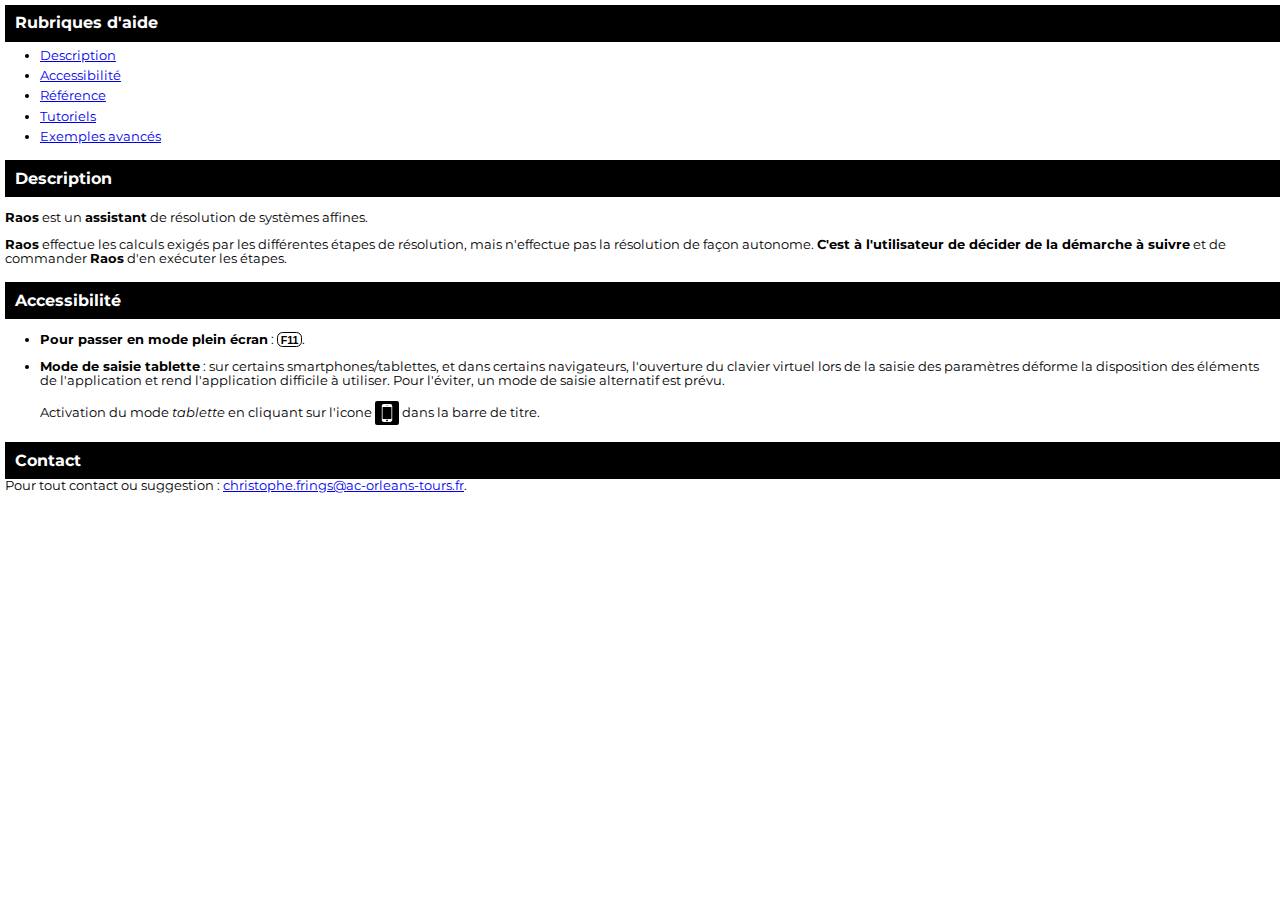
<file: mode_d_emploi/mode_d_emploi.html>
<html>
<head>
    <meta http-equiv="Content-Type" content="application/xhtml+xml;charset=utf-8" lang="fr_FR" />
	<meta name="viewport" content="width=device-width" />
    <script src="../assets/MathJax/MathJax.js?config=TeX-AMS_HTML"></script>
	<title>Mode d'emploi de Raos</title>
    <link rel="stylesheet" href="mde.css"></link>
</head>
<body>
<h1>Rubriques d'aide</h1>
        <ul>
        <li><a href="#description">Description</a></li>
        <li><a href="#accessibilite">Accessibilité</a></li>
        <li><a href="mde_ref.html">Référence</a></li>
        <li><a href="mde_tuto.html">Tutoriels</a></li>
        <li><a href="mde_ex_av.html">Exemples avancés</a></li>
        </ul>
    </p>



    <h1 id="description">Description</h1>

    <p><b>Raos</b> est un <b>assistant</b> de résolution de systèmes affines.</p>

    <p><b>Raos</b> effectue les calculs exigés par les différentes étapes de résolution, mais n'effectue pas la résolution de façon autonome. <b>C'est à l'utilisateur de décider de la démarche à suivre</b> et de commander <b>Raos</b> d'en exécuter les étapes.</p> 


    <h1 id="accessibilite">Accessibilité</h1>
        <ul>
            <li><p><b>Pour passer en mode plein écran</b> : <kbd>F11</kbd>.</p></li>
            <li>
                <p><b>Mode de saisie tablette</b> : sur certains smartphones/tablettes, et dans certains navigateurs, l'ouverture du clavier virtuel lors de la saisie des paramètres déforme la disposition des éléments de l'application et rend l'application difficile à utiliser. Pour l'éviter, un mode de saisie alternatif est prévu.</p>
                <p>Activation du mode <i>tablette</i> en cliquant sur l'icone <img src="../assets/touch.svg" class="touch-logo"/> dans la barre de titre.</p>
            </li>
        </ul>

	<h1>Contact</h1>
	
	Pour tout contact ou suggestion : <a href="mailto:christophe.frings@ac-orleans-tours.fr">christophe.frings@ac-orleans-tours.fr</a>.

</body>
</html>
</file>
<file: mode_d_emploi/mde.css>
@import url('https://fonts.googleapis.com/css2?family=Montserrat:ital,wght@0,100..900;1,100..900&display=swap');

html {
    background: white;
    width: 100%;
}

body{
    margin: 0 auto;
    background: white;
    font-family: Montserrat, Calibri, Ubuntu, Roboto, sans-serif;
    font-size: 10pt;
    line-height: 1;
    width: 100%;
    border: 5px solid white;
}

body.sub {
    padding-top: 4.2ex;
}

button{
    padding: 0ex 1ex;
    /*
    border: 1pt solid black;
    border-radius: 1ex;
    */
    margin: 0;
    font-size:90%;
}

.data {
    padding: .3ex 1ex;
    border-radius: 1ex;
    background: khaki;
    font-family: Consolas, "Courier New", monospace;
}

.input {
    display: inline;
    padding: .3ex 1ex;
    border-radius: 1ex;
    background: powderblue; 
    background-blend-mode: multiply;
    cursor: copy;
    font-family: Consolas, "Courier New", monospace;
    transition: all 1s ease-in-out;
}

.input:active {
    transition: none;
    background: black;
    color:white;
}

.input:after {
    content: "cliquer pour copier";
    font-size:70%;
    font-weight: bold;
    font-family: sans-serif;
    visibility: hidden;
    /* width: 120px; */
    background-color: black;
    color: #fff;
    text-align: center;
    border-radius: 6px;
    padding: 0px 3px;

    /* Position the tooltip */
    position: absolute;
    z-index: 1;
}

.input:hover:after {
    visibility: visible;
}


.op {
    width:2em;
    text-align: center;
    font-size:110%;
    font-weight:bold;
    border: 1px solid black;
    border-radius: 1ex;
    padding: 0 1ex;
    background: lavender;
}

dl.commands {
    margin: 0;
}

dl.commands > dt {
    padding: 0 1ex;
    font-weight: bold;
    color: #345678;
}

dl.commands > dd {
    margin:0;
    margin-left: 2ex;
    border-left: 1.7pt dotted #345678;
    padding-left : 1ex;
}

dl.parameters {

}

dl.parameters > dt {
    padding: 0 1ex;
    font-weight: bold;
    color: darkorange;
    margin-left: 2ex;
    border-bottom: 1px dotted darkorange;
}

dl.parameters > dd {
    margin-left: 5ex;
    margin-bottom: 1ex;
    padding-left: 1ex;
    border-left: 1px dotted darkorange;
}


h1 {
    font-size: 120%;
    font-weight: bold;
    background: black;
    color: white;
    padding: 1.2ex;
    margin: 0;
    margin-top: 2ex;
    counter-reset: h2;
    counter-increment: h1;
}

h1:first-of-type {
    margin-top: 0;
}

h1:before {
    /* content: counter(h1, upper-alpha) ". ";*/
}

h1 + p {
    margin-top: 2ex;
}

h2 {
    font-size: 110%;
    font-weight: bold;
    color: white;
    background: darkorange;
    padding: 1ex;
    counter-increment: h2;
}

h1 + h2 {
    margin-top: 0;
    /* background: linear-gradient(black, darkorange, darkorange); 
    padding-top: .5ex; */
}

/* decimal, decimal-leading-zero, lower-roman, upper-roman, lower-greek, lower-latin, upper-latin, armenian, georgian, lower-alpha, upper-alpha */

/*
h2:before {
    content: " " counter(h2) ". ";
}
*/

kbd {
    font-family: sans-serif;
    font-size: 80%;
    font-weight: bold;
    margin: 0;
    padding: .1ex .5ex;
    border: .2ex solid currentColor;
    border-radius: 1ex;
}

p {
    padding: 0;
    margin: 2ex 0;
}

ul {
    margin:1ex;
    padding:0;
    margin-left: 2ex;
    padding-left: 1ex;
    }

ul>li {
    margin-left:2ex;
    padding-left:0;
}

ul>li:not(:first-child){
    margin-top: 1ex;
}

.info {
    background:#DDEEFF;
    margin: 1ex 0;
    padding: 1ex;
}

.hflex {
    display: flex;
    flex-direction: row;
    overflow: nowrap;
}

.hflex > div {
}

.hflex img {
    width: 80%;
    margin: 5ex;
}

#retour {
    position: fixed;
    z-index: 10;
    top: 0;
    left: 0;
    right: 0;
    max-height: 4ex;
    background: lavender;
    text-align: center;
}

#retour > a {
    font-weight: bold;
    color: black;
    padding: .5ex;
    border-radius: .5ex;
    margin: auto 0;
    text-decoration: none !important;
}

#retour:hover {
    background: darkorange;
}


        ol.l1 { counter-reset: item1; 
            margin-left: 0;
            padding-left: 3ex;
        }
        ol.l1 > li { display: block; }
        ol.l1 > li:before {
            content: counter(item1) ". ";
            counter-increment: item1;
            color: darkorange;
            font-weight: bold;
        }


        ol.l2 { counter-reset: item2;  
            margin-left: 0;
            padding-left: 3ex;
        }
        ol.l2 > li { display: block; }
        ol.l2 > li:before {
            content: "(" counter(item2, lower-alpha) ") ";
            counter-increment: item2;
            color: darkorange;
            font-weight: bold;
        }

div#accessibilite {
    border: 1pt solid black;
    padding: 0 1ex;
    border-radius: 0 0 2ex 2ex;
    background: #FED;
    margin-bottom: 1ex;
}

div#titre-accessibilite {
    background: black;
    color: white;
    border: 1pt solid black;
    border-radius: 2ex 2ex 0 0;
    font-weight: bold;
    padding: 0 2ex;
}

.touch-logo {
    height: 1.5em;
    padding: .3ex;
    border-radius: .3ex;
    background: black;
    color: white;
    vertical-align: middle;
}
</file>
<file: assets/raos.css>
/* Raos.css v2
    feuille de style pour le logiciel raos 
    
    1. Police de caractères
    2. Variables css du document
    3. Eléments généraux
    4. Fenêtres modales

*/




/*
╔══════════════════════════════════════════════════════════╗
║║
╚══════════════════════════════════════════════════════════╝
*/

/*
╔══════════════════════════════════════════════════════════╗
║ 1. Police de caratcères                                  ║
╚══════════════════════════════════════════════════════════╝
*/

@import url('https://fonts.googleapis.com/css2?family=Montserrat:ital,wght@0,100..900;1,100..900&display=swap');


/*
╔══════════════════════════════════════════════════════════╗
║ 2. Variables du document                                 ║
╚══════════════════════════════════════════════════════════╝
*/

:root {
    --main-color:#F7AD19;
    --darkest-secondary-color:#020233;
    --dark-secondary-color:#111150;
    --darker-secondary-color:#2F2F7A;
    --secondary-color: #5A5AA5;
    --light-secondary-color:#E6E6FA;
    --lighter-secondary-color: #9494CF;
    --dark-color:#F27F0C;
    --light-color:#06c;
}


/*
╔══════════════════════════════════════════════════════════╗
║ 3. Eléments généraux                                     ║
╚══════════════════════════════════════════════════════════╝
*/
/* Réglages généraux de l'appli */


* {
    font-size: inherit; /* ? */
    margin: 0pt;
    /* boxsizing ? */
}

#quick-start {
    background-color: white;
    padding: 2ex;
    box-sizing: border-box;
}


html {
font-size: 10pt;
	overscroll-behavior: none; /* suppression du rechargement lors du swipe down sur un téléphone */
}

body {
    background-color: #666;
    font-family: Montserrat, Calibri, Roboto, Ubuntu, "Deja Vu Sans", "Lucida Sans Unicode", "Lucida Grande", sans-serif;
    font-variant: slashed-zero;
    height: auto; /* pas 100% ? */
	overscroll-behavior: none; /* suppression du rechargement lors du swipe down sur un téléphone */
}

kbd { /* obsolete ? */
    border: 1px solid currentColor;
    padding: 0.2ex .5ex;
    border-radius: 1ex;
}

select {
    font-size: 150%;
}

button {
    font-size: 100%;
    font-family: Montserrat, Calibri, Roboto, Ubuntu, "Deja Vu Sans", "Lucida Sans Unicode", "Lucida Grande", sans-serif;
    /*height: auto;*/
  border: 1px solid rgba(0,0,0,0.15);
  border-radius: 4px;
  box-shadow:
    inset 0 1px 0 rgba(255,255,255,0.5);
}

button:disabled {
    color: #DDD;
}


/*
╔══════════════════════════════════════════════════════════╗
║ 4. Fenêtres modales                                      ║
╚══════════════════════════════════════════════════════════╝
*/

.modal {
  position: fixed; /* Stay in place */
  z-index: 1; /* Sit on top */
  left: 0;
  top: 0;
  width: 100%; /* Full width */
  height: 100%; /* Full height */
  overflow: auto; /* Enable scroll if needed */
  background-color: rgb(250,250,250); /* Fallback color */
  background-color: rgba(255,255,255,0.8); /* Black w/ opacity */
  background: color-mix(in srgb, var(--lighter-secondary-color) 50%, transparent);
}

/* Modal Content/Box */
.modal-content {
    display: flex;
    flex-flow: column nowrap;
    gap: 2ex;
    background-color: var(--darkest-secondary-color);
    color: white;
    margin: 5ex auto; 
    padding: 4ex;
    width: 80%; /* Could be more or less, depending on screen size */
}


/* déplacer ? */
#manual-button-container {
    display: flex;
    flex-flow: row nowrap;
    justify-content: space-around;
    gap: 2ex;
}

#new-system-content {
    align-items: center;
}

#new-system-input {
    width: 100%;
}



/*
╔══════════════════════════════════════════════════════════╗
║ 5. Structure de l'application                            ║
╚══════════════════════════════════════════════════════════╝
html                                                              
│                                                                 
└─► body                                                          
    │                                                             
    ├─► screen-filler (flex vertical)                                         
    │   │                                                         
    │   ├─► title-div (flex horizontal)                                            
    │   │   │                                                     
    │   │   ├─► title-left                                        
    │   │   │   │                                                 
    │   │   │   ├─► title                                         
    │   │   │   │   │                                             
    │   │   │   │   ├─► title-logo                                
    │   │   │   │   │                                             
    │   │   │   │   └─► title-text                                
    │   │   │   │                                                 
    │   │   │   ├─► manual-switch                                 
    │   │   │   │                                                 
    │   │   │   └─► manual-resize                                 
    │   │   │                                                     
    │   │   └─► title-right                                       
    │   │       │                                                 
    │   │       ├─► decrease-size                                 
    │   │       │                                                 
    │   │       ├─► increase-size                                 
    │   │       │                                                 
    │   │       ├─► mode-switch                                   
    │   │       │                                                 
    │   │       └─► fullscreen                                    
    │   │                                                         
    │   └─► main-div (flex, variable)                                             
    │       │                                                     
    │       ├─► menu-div (flex, variable)                                         
    │       │                                                     
    │       │       (.action-button)                             
    │       │                                                     
    │       └─► scroll-div (flex horizontal)                                       
    │           │                                                 
    │           ├─► content-div (flex, variable)                                   
    │           │   │                                             
    │           │   ├─► solve-div                                 
    │           │   │   │                                         
    │           │   │   ├─► resolution-steps (table)              
    │           │   │   │                                         
    │           │   │   ├─► (.action-container))                  
    │           │   │   │                                         
    │           │   │   └─► virtual-keyboard-container            
    │           │   │       │                                     
    │           │   │       └─► virtual-keyboard                  
    │           │   │           │                                 
    │           │   │           └─► virtual-keyboard-layout       
    │           │   │               │                             
    │           │   │               └─► virtual-keyboard-table    
    │           │   │                   │                         
    │           │   │                   ├─► (.virtual-kbd)        
    │           │   │                   │                         
    │           │   │                   ├─► (.virtual-kbd-num)    
    │           │   │                   │                         
    │           │   │                   ├─► (.virtual-kbd-special)
    │           │   │                   │                         
    │           │   │                   └─► (.virtual-kbd-var)    
    │           │   │                                             
    │           │   └─► manual-div                                
    │           │       │                                         
    │           │       └─► manual-iframe                         
    │           │                                                 
    │           └─► pane-scrollbar (input)                        
    │                                                             
    │ FENETRES MODALES                                            
    │                                                             
    ├─► manual-choice                                             
    │                                                             
    └─► new-system                                                
*/

/*
╔══════════════════════════════════════════════════════════╗
║ Configuration pour affichage vertical                  ║
╚══════════════════════════════════════════════════════════╝
*/

@media (max-aspect-ratio: 1/1) {

    button, input, select {
        min-height: 6vw;
    }

    #title-div {
        font-size: 3vw;
    }

    #main-div { 
        flex-flow: column nowrap;
        gap: 1vw;
        padding: 1vw;
    }

    #menu-div {
        flex-flow: row nowrap;
        gap: 1vw;
        width: 100%;
	    justify-content: space-between;
        flex-grow: 0;
    }

    .action-button {
        /*width: 18vw;*/
        flex: 1 1 0;
    }

    .action-logo {
        display: block;
    }
    
    .action-text {
        overflow: hidden;
        text-overflow: ellipsis;
        width:100%;
        white-space: nowrap;
	    font-size: 2vw;
    }
    
    
    #content-div {
        
				flex-flow: column nowrap;
    }

    #solve-div {
    	padding: 1vw;
    }
    
    #manual-div {
	    flex: 0 0 50%;
        width: 100%;
    }	
    
    .virtual-kbd {
        width: 10vw;
        height:10vw;
        font-size: 6vw;
        background-color: white;
        border-radius: 1vw;
    }
}


/*
╔══════════════════════════════════════════════════════════╗
║ Configuration pour affichage horizontal                  ║
╚══════════════════════════════════════════════════════════╝
*/


@media (min-aspect-ratio: 1/1) {

    button, input, select {
        min-height: 6vh;
    }
    
    #title-div {
        font-size: 2.4vh;
    }
    
    #main-div { 
        flex-flow: row nowrap;
        gap: 1vh;
        padding: 1vh;
    }
    
    #menu-div {
        flex-flow: column nowrap;
        gap: 1vh;
        width: 100%;
	    justify-content: flex-start;
        flex: 0 0 6vh;
    }

    .action-button {
        font-variant: all-caps;
    }

    #fast-input {
        margin-bottom: 3vh;
    }

    .action-logo {
        display: none;
    }
    
    #content-div {
        
				flex-flow: row nowrap;
    }

    #solve-div {
    	padding: 1vh;
    }

    #manual-resize {
        display: none;
    }

	
    #pane-scrollbar {
        display: none;
    }

    
    .virtual-kbd {
        width: 10vh;
        height:10vh;
        font-size: 6vh;
        background-color: white;
        border-radius: 1vh;
    }
}



/*
╔══════════════════════════════════════════════════════════╗
║ 5.a. La structure principale                             ║
╚══════════════════════════════════════════════════════════╝
*/

#screen-filler { /* Élémént principal assurant le plein écran */
    /* position absolue à 0 de chacun des bords */
    box-sizing: border-box; /* nécessaire ? ne vaut-il mieux faire un réglage général ? */
    position: absolute;
    top: 0; right: 0; bottom: 0; left: 0;
    /* sans bordure, marges ni capitonnage */
    border:0pt;
    margin:0pt;
    padding:0pt;
    /* pour cette application, on utilise le modèle flex */
    display: flex;
    flex-direction: column;
    overflow: hidden;
}





/*
╔══════════════════════════════════════════════════════════╗
║ 5.b. Tout ce qui concerne le titre                       ║
╚══════════════════════════════════════════════════════════╝
*/



#title-div { 
    background-color: black;
    color: white;
    padding: 2px 10px 5px; /* reformuler en vw, vh ? */
    display: flex;
    flex-flow: row nowrap;
    justify-content: space-between;
    align-items: center;
    gap: 5px; /* reformuler en vw, vh ? */
}

#title-left {
    flex-grow: 1;
    display: flex;
    flex-flow: row nowrap;
    justify-content: flex-start;
    align-items: stretch;
    gap: 2px; /* reformuler en vw, vh ? */
}

#title-right {
    flex-shrink: 1;
    display: flex;
    flex-flow: row wrap;
    justify-content: flex-end;
    align-items: stretch;
    gap: 2px;
}

#title { 
    font-weight: bold;
    text-align: left;
    font-size: 250%;
    margin-right: 1ex;
}

#title-logo{
    display: inline-block;
    margin-right: 1vw;
    height: .9em; 
    vertical-align: middle;
}

#title-text{
    display: inline;
    height: 1em; 
    vertical-align: middle;
}

.title-button {
    display: flex; /* flex pour centrer verticalement le contenu */
    align-items: center;
    cursor: pointer;
    height: auto;
    padding: .2ex 1ex; /* reformuler en vw, vh ? */
    border-radius: 1ex; /* reformuler en vw, vh ? */
}

.title-button-image {
    height: 2em;
}

#manual-switch {
    cursor: help;
}

#decrease-size {
    cursor: zoom-out;
}

#increase-size {
    cursor: zoom-in;

}

#fullscreen {
    cursor: move;
}

#manual-resize {
}

#mode-switch {
    cursor: pointer;
    height: auto;
    padding: 1ex;
    border-radius: 1ex;
}

.switch[data-state="0"] {
    background-color: black;
}

.switch[data-state="1"] {
    background-color: var(--dark-color);
}


/*
╔══════════════════════════════════════════════════════════╗
║ 5.b. Cadre principal                                     ║
╚══════════════════════════════════════════════════════════╝
*/

#main-div { /* Réglages du cadre principal */
    display: flex;
    flex: 1 1 0;
    align-items: stretch;
	overflow: hidden;
}


/*
╔══════════════════════════════════════════════════════════╗
║ 5.c. Tout ce qui concerne le menu des actions            ║
╚══════════════════════════════════════════════════════════╝
*/

    #menu-div { 
        display: flex;
        align-items: stretch;
        flex: 0 0 0;
    }
    
    #fast-input {
        background-color: var(--dark-color);
        color: white;
        font-weight: bolder;
    }

    .action-button {
        font-weight: bold;
        margin: 0pt;
        overflow: hidden;
        align-items: stretch;
        text-overflow: ellipsis;
        display: flex;
        flex-flow: column nowrap;
    }

    .action-text {
        margin: auto;
    }

    .action-logo {
        font-weight: bolder;
        font-size: 4vw;
        overflow: hidden;
    }
        
 
/*
╔══════════════════════════════════════════════════════════╗
║ 5.c. Le contenu principal : systèmes et actions           ║
╚══════════════════════════════════════════════════════════╝
*/       

	#content-div {
		
				display: flex;
				flex: 1 1 0;
				justify-content: space-between;
				gap:.2cm;
				align-items: stretch;
                overflow: auto;
	}
	
	#scroll-div {
		
				display: flex;
				flex-flow: row nowrap;
				flex: 1 1 0;
				
				justify-content: space-between;
				gap:0cm;
				align-items: stretch;
    }


/*
╔══════════════════════════════════════════════════════════╗
║ Réglage de l'ascenseur pour redimensionner le manuel.            ║
╚══════════════════════════════════════════════════════════╝
*/
#pane-scrollbar {
				writing-mode: vertical-lr;
				direction: rtl;
				height: auto; /* auto, pas 100%... problème de référence ? */
                flex: 0 0 0;
                box-sizing: border-box;
			}
			
			/* https://danielstern.ca/range.css/?ref=css-tricks#/ */
			input[type=range] {
				height: 80%; 
				margin: 0;
				background-color: transparent;
				-webkit-appearance: none;
			}
			
			input[type=range]:focus {
				outline: none;
			}
			
			input[type=range]::-webkit-slider-runnable-track {
				background: var(--secondary-color);
				border-width: 0pt;
				height: 100%;
				width: 20px;
				cursor: row-resize;
			}
			
			input[type=range]::-webkit-slider-thumb {
				margin-top: -0.2px;
				width: 20px;
				height: 20px;
				background: var(--dark-color);
				border-width: 0pt;
				cursor: pointer;
				-webkit-appearance: none;
			}
			
			input[type=range]:focus::-webkit-slider-runnable-track {
				background: #edf4ee;
			}
			
			input[type=range]::-moz-range-track {
				background: var(--secondary-color);
				border-width: 0pt;
				height: 100%;
				width: 20px;
				cursor: pointer;
			}
			
			input[type=range]::-moz-range-thumb {
				width: 20px;
				height: 20px;
				background: var(--dark-color);
				border-width: 0pt;
				cursor: pointer;
			}
			
			input[type=range]::-ms-track {
				background: transparent;
				border-color: transparent;
				border-width: 0px 0;
				color: transparent;
				height: 100%;
				width: 20px;
				cursor: pointer;
			}
			
			input[type=range]::-ms-fill-lower {
				background: #5d9a65;
				border-width: 0pt;
			}
			
			input[type=range]::-ms-fill-upper {
				background: var(--secondary-color);
				border-width: 0pt;
			}
			
			input[type=range]::-ms-thumb {
				width: 20px;
				height: 20px;
				background: var(--dark-color);
				border-width: 0pt;
				cursor: pointer;
				margin-top: 0px;
				/*Needed to keep the Edge thumb centred*/
			}
			
			input[type=range]:focus::-ms-fill-lower {
				background: var(--light-secondary-color);
			}
			
			input[type=range]:focus::-ms-fill-upper {
				background: #edf4ee;
			}
			
			/*TODO: Use one of the selectors from https://stackoverflow.com/a/20541859/7077589 and figure out
			how to remove the virtical space around the range input in IE*/
			@supports (-ms-ime-align:auto) {
			/* Pre-Chromium Edge only styles, selector taken from hhttps://stackoverflow.com/a/32202953/7077589 */
			input[type=range] {
				margin: 0;
			/*Edge starts the margin from the thumb, not the track as other browsers do*/
			}
			}






/*
╔══════════════════════════════════════════════════════════╗
║ Affichage des systèmes ║
╚══════════════════════════════════════════════════════════╝
*/

    #solve-div {
        /* box-sizing: border-box; */
        background-color: var(--light-secondary-color);
        overflow: auto;
        flex: 1 1 0;
    }

    /* système initial, pas à sa place !!! ? */
    .initial * { 
        border-top: none;
    }
    table#resolution-steps {
        border-collapse:separate;
        border-spacing:0 0;
        background-color: white;
    }

    td.step-id {
        background-color: var(--dark-color);
        text-align: right;
        padding-left: 1ex;
        padding-right: 1ex;
        color: white;
    }


    td.step-sys {
        padding: 1ex;
    }

    td.step-comment {
        font-style: italic;
        text-align: left;
        padding-left: 1ex;
        width: 100%;
    }

    tr.step-row:not(:first-of-type)>td {
        border-top: 1px dotted var(--dark-color);
    }

    tr.step-row {
        font-size: inherit;
        padding-right: 2ex;
        width: 100%;
        background-color: white;
    }

/*
╔══════════════════════════════════════════════════════════╗
║ Affichage du manuel ║
╚══════════════════════════════════════════════════════════╝
*/
    #manual-div {
	    resize: horizontal;
        box-sizing: border-box;
        flex: 0 0 400px;
        border: 1pt solid black;
        height: 100%;
        scrollbar-gutter: stable both-edges;
    }

    #manual-iframe {
        overflow: hidden;
        box-sizing: border-box;
        flex:2;
        width:100%;
        height:auto;
    }


/*
╔══════════════════════════════════════════════════════════╗
║ Actions de résolution ║
╚══════════════════════════════════════════════════════════╝
*/

    .action-settings {
        box-sizing: border-box; /* superflu ? */
        background-color: white;
        margin: 0ex 0ex;
        padding: 1ex;
        border: 2px solid var(--darkest-secondary-color);
        border-top: 0px;
    }

    .action-choice {
        background-color: var(--darkest-secondary-color);
        color: white;
        padding: .6ex 1ex;
        margin: 0 0;
        margin-top: 1ex;
        font-weight: bold;
        cursor: pointer;
    }

    .action-container {
    }
    

    .form-section > h1 { /* titre des sections du formulaire de saisie */
        padding: .3ex .7ex;
        background-color: pink;
        color: white;
        font-size: 100%;
        font-weight: bold;
        box-sizing: border-box;
        flex: 1;
    }

    .op-choice {
        display: inline-block;
        width:2em;
        text-align: center;
        font-size:120%;
        font-weight:bold;
        border: 1px solid lavender;
        border-radius: 1ex;
        cursor: pointer;
    }

    .op-choice[data-selected="true"] {
        background-color: lavender;
        color: black;
        border-color: black;
    }

    .op-choice[data-selected="false"] {
        background-color: black;
        color:white;
        border-color: lavender;
    }



    .comb-entry-line[data-target="true"] {
        color:gray;
    }

    .comb-entry-line[data-target="true"] .comb-end {
        display: none;
    }

    .comb-entry-line[data-target="false"] {
        color:black;
    }


    .math-entry {
        border: 1px solid black;
	    width: 8ex;
    }

    .math-entry[data-mobile=true][data-selected="1"] { /* changer true et false en 1 et 0 ? */
        background-color: lightgoldenrodyellow;
    }
    
    .math-entry[data-mobile=true][data-selected="0"] {
        background-color: white;
    }

    
        
/*
╔══════════════════════════════════════════════════════════╗
║ Claviers virtuels ║
╚══════════════════════════════════════════════════════════╝
*/

    #virtual-kbd-container {
    }

    #virtual-kbd-layout {
        display: flex;
        justify-content: center;
    }

    #virtual-kbd-table {
        padding: 1em;
        border-radius: 1em;
    }

        
    .virtual-kbd-num {
        background-color: var(--darkest-secondary-color);
        color: white;
    }
        
    .virtual-kbd-special {
        background-color: var(--light-secondary-color);
    }
        
    .virtual-kbd-var {
        background-color: var(--lighter-secondary-color);
    }



/*
╔══════════════════════════════════════════════════════════╗
║ Autres éléments ║
╚══════════════════════════════════════════════════════════╝
*/
    .action-submit {
        width: 100%;
    }

    .error { /* messages d'erreurs de saisie */
        background-color: red;
        color: white;
        padding: 1ex;
    }

    .error-container {
        margin-top: 0 !important;
        padding: 0;
    }


/*
╔══════════════════════════════════════════════════════════╗
║ Configuration pour l'impression                  ║
╚══════════════════════════════════════════════════════════╝
*/

@media print {
    
    .no-print {
        display: none !important;
    }

}


/*
╔══════════════════════════════════════════════════════════╗
║ Configuration pour système qui autorise le survol                  ║
╚══════════════════════════════════════════════════════════╝
*/

@media (hover) {
    
    .font-size-button:hover {
        background-color: var(--dark-color);
    }
        
    .title-button:hover {
        background-color: var(--dark-color);
    }
    
    #manual-switch:hover {
        background-color: var(--dark-color);
    }

    
    td.step-id:hover {
        background-image: url("ciseaux-blancs.svg");
        background-position: bottom;
        background-size: contain;
        background-repeat: no-repeat;
    }

}

/*
╔══════════════════════════════════════════════════════════╗
║ Utilitaire pour cacher                  ║
╚══════════════════════════════════════════════════════════╝
*/

/* pas à sa place ? */
.hide {
    display: none;
}

h1 {
    margin-bottom: 2ex;
    font-size: 125%;
}
</file>
